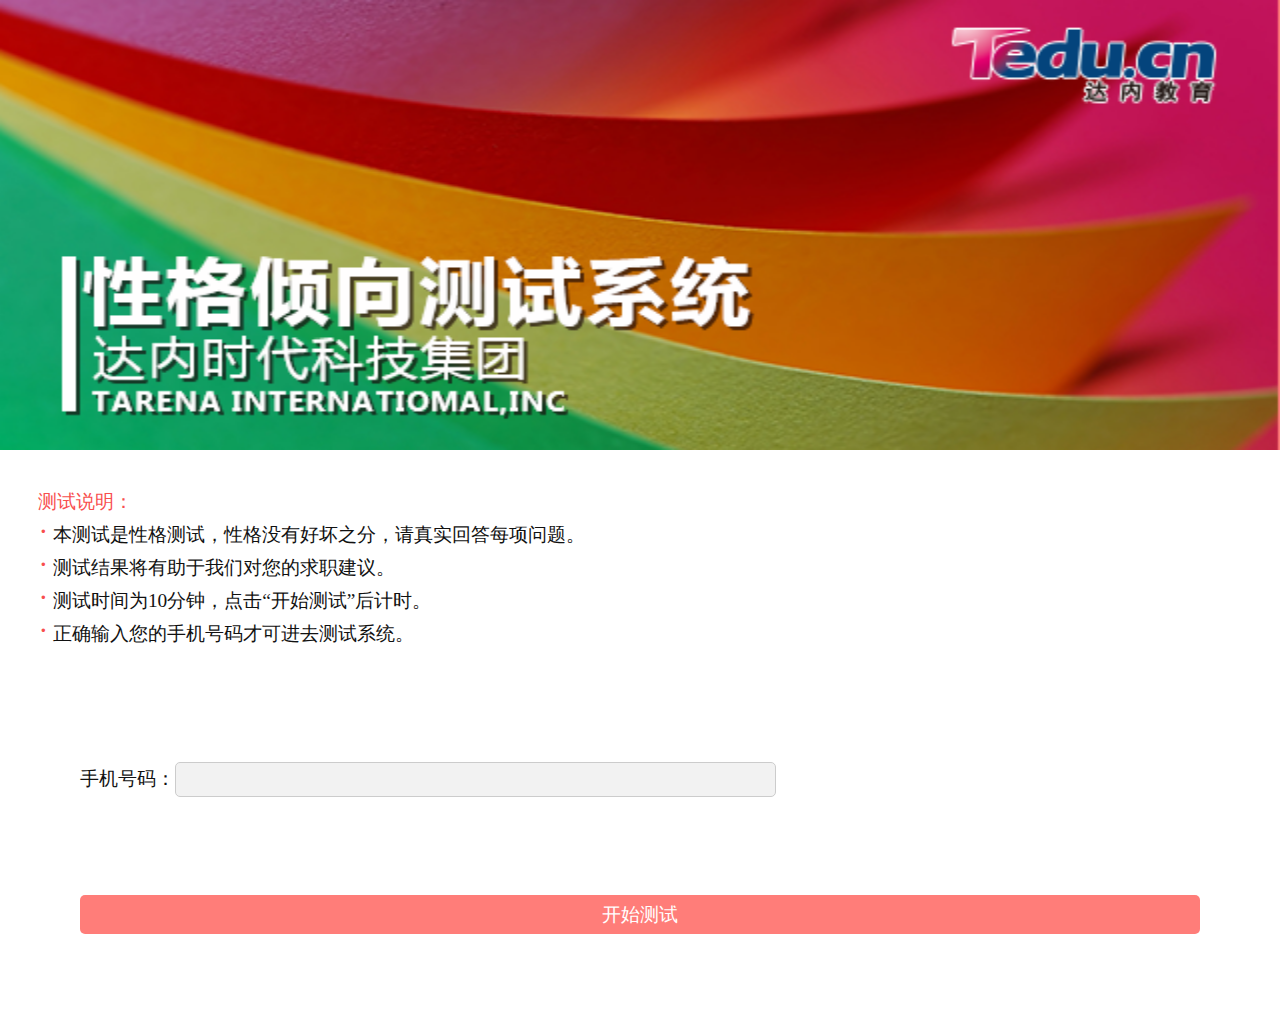
<file: src/main/webapp/test/index.html>
﻿<!DOCTYPE html>
<html>
<head>
    <meta http-equiv="Content-Type" content="text/html; charset=utf-8" />
    <meta name="apple-mobile-web-app-capable" content="yes">
    <meta name="viewport" content="width=device-width, minimum-scale=1.0, maximum-scale=1.0,user-scalable=no">
    <meta name="format-detection" content="telephone=no" />
    <meta http-equiv="Cache-Control" content="no-cache">
    <title>性格色彩测试系统</title>
    <link rel="stylesheet" href="css/style.css" type="text/css"/>
    <link rel="stylesheet" href="css/css.css" type="text/css"/>
    <script src="js/jquery.js"></script>
</head>
<body>
<div class="start">
    <div class="banner">
        &nbsp;
    </div>
    <dl>
        <dt>测试说明：</dt>
        <dd><span>·</span> 本测试是性格测试，性格没有好坏之分，请真实回答每项问题。</dd>
        <dd><span>·</span> 测试结果将有助于我们对您的求职建议。</dd>
        <dd><span>·</span> 测试时间为10分钟，点击“开始测试”后计时。</dd>
        <dd><span>·</span> 正确输入您的手机号码才可进去测试系统。</dd>
    </dl>
    <div class="tel">
        <p><label>手机号码：</label><input type="text" value="" class="text-tel" id="text_tel" pattern="^1[3-9]\d{9}$" required /></p>
        <p><input type="submit" value="开始测试" class="btn-start" onclick="checkMobile(text_tel.value);" /></p>
    </div>
</div>
<script>
    function checkMobile(str) {
        if(str==""){
            alert("手机号不能为空！");
        }
        else{
            var re = /^1\d{10}$/
            if (re.test(str)) {
                window.close(true);
		window.open('process.html')
            } else {
                alert("手机号格式错误！");
            }
        }
    }
</script>
</body>
</html>
</file>
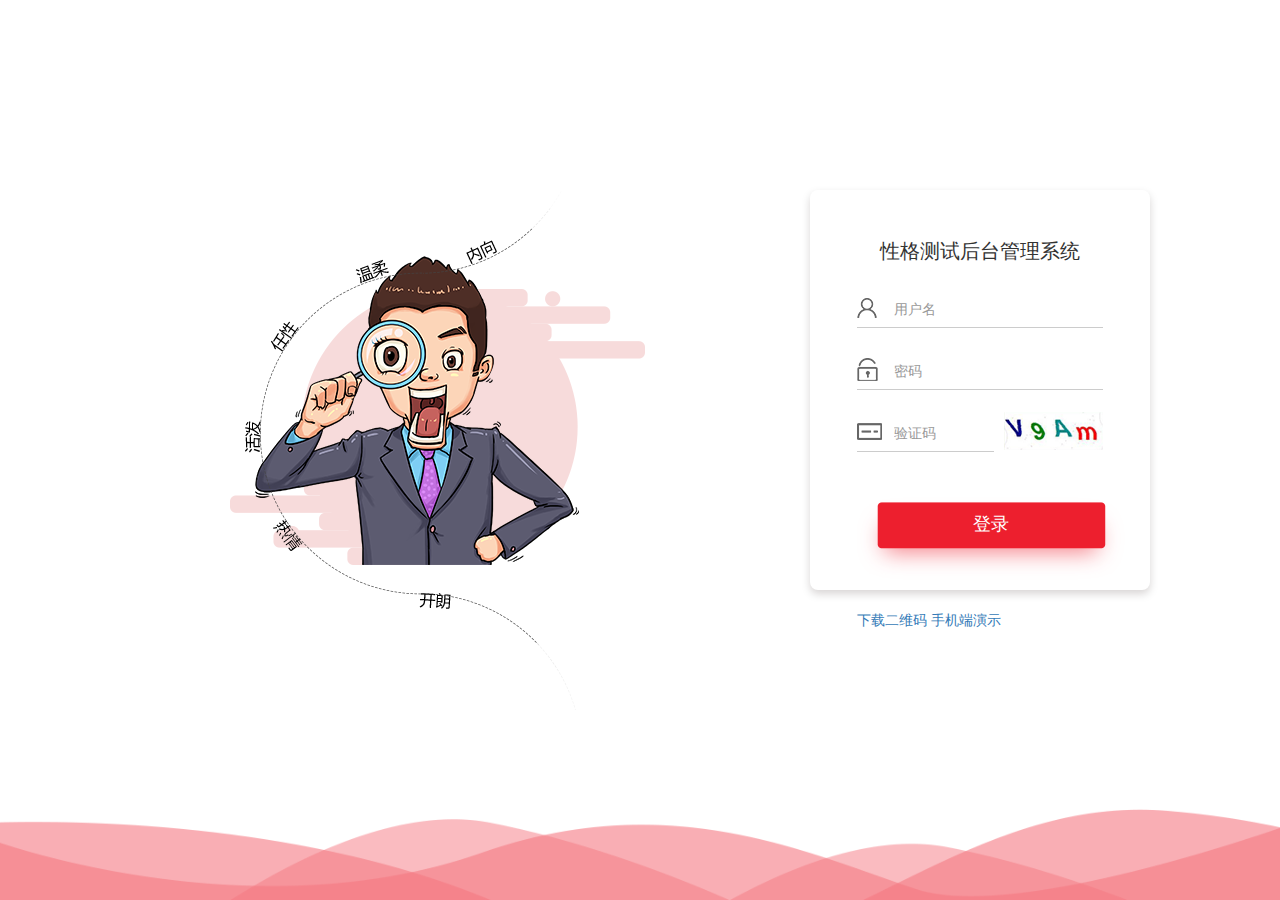
<file: src/main/webapp/login.html>
<!DOCTYPE html>
<html>
<head>
    <meta charset="UTF-8">
    <meta name="viewport" content="width=device-width, initial-scale=1.0">
    <title>达内性格测试后台管理系统-登录页</title>
    <link rel="stylesheet" href="css/bootstrap.css" type="text/css"/>
    <link rel="stylesheet" href="css/login.css" type="text/css"/>
    <script type="text/javascript" src="js/jquery.js"></script>
    <script type="text/javascript" src="js/bootstrap.js"></script>
    <script type="text/javascript" src="js/login.js">></script>
</head>
<body>
<div class="login_body">
    <div class="login">

        <div class="content clearfix">
            <ul class="bg-list pull-left">
                <li class="bg1" style="display: block;">&nbsp;</li>
                <li class="bg2">&nbsp;</li>
            </ul>
            <div class="cont pull-right">
                <div class="title">性格测试后台管理系统</div>
                <div class="form-group has-feedback">
                    <input class="form-control" maxlength="16" type="text" name="f_UserName" id="f_UserName" tabindex="1" placeholder="用户名">
                    <span class="icon_user"></span>
                </div>
                <div class="form-group has-feedback">
                    <input class="form-control" maxlength="16" type="password" name="f_UserPassword" id="f_UserPassword" tabindex="2" placeholder="密码">
                    <span class="icon_pass"></span>
                </div>
                <div class="form-group has-feedback">
                    <input class="form-control text_w1" name="f_VerifyCode" id="f_VerifyCode" type="text"  maxlength="4" tabindex="3" placeholder="验证码">
                    <span class="icon_code"></span>
                    <i class="code"><img src="images/login_code.gif" alt="" /></i>
                </div>
                <div class="text-center">
                    <p class="tips_text"></p>
                    <div class="login_btn_bg"><input type="button" id="login_btn" class="login_btn" value="登录"></div>
                </div>
                <p class="down_link"><a href="###">下载二维码</a> <a href="test/index.html" target="_blank">手机端演示</a></p>
            </div>
        </div>

        <!--<div class="foot">
            Copyright © 2015 All Rights Reserved
            <a href="" target="_blank">达内性格测试-后台管理系统</a>
            管理员信箱：hzhanxiao@tarena.com.cn<br>
            后台管理页面需要屏幕分辨率为 <strong>1280*768</strong> 或以上才能达到最佳浏览效果！<br>
            需要浏览器为 <strong>IE5.5</strong> 或以上版本才能正常运行！！！
        </div>-->
    </div>
</div>
<script>
    //获取窗口大小
    var w_height = $(window).height();
    $(".login_body").height(w_height);
    //背景图片
    var i = 0, //计数器
    len = $(".bg-list li").length-1;//imgArray数组长度
    setInterval(function(){
        i++;
        if(i>len){
            i=0;
            change(i)
        }
        change(i)
    },5000)
    function change(i){
        $(".bg-list li").eq(i).fadeIn(300).siblings().fadeOut(300);
    }

    focus
    $("input.form-control").focus(function () {
      $(this).parent().addClass("cur");
    }).blur(function () {
        $(this).parent().removeClass("cur");
    });
</script>
</body>
</html>
</file>
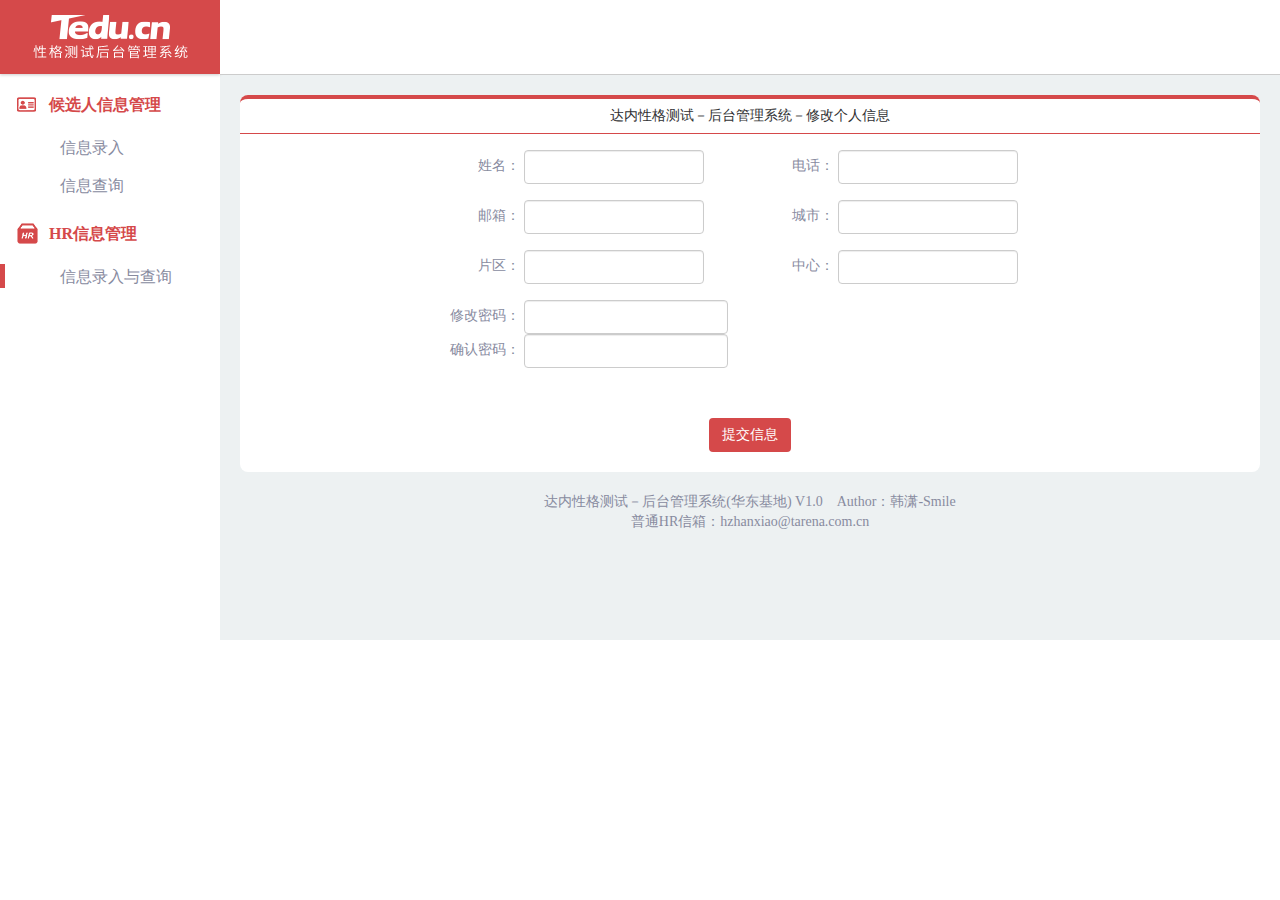
<file: src/main/webapp/admin/grzx.html>
<!DOCTYPE html>
<head>
    <meta charset="UTF-8">
    <meta name="viewport" partent="width=device-width, initial-scale=1.0">
    <meta http-equiv="partent-type" partent="text/html; charset=UTF-8"/>
    <title>达内性格测试后台管理系统-全部候选人信息查询</title>
    <link rel="stylesheet" href="../css/bootstrap.css" type="text/css"/>
    <link rel="stylesheet" href="../css/css.css" type="text/css"/>
    <script type="text/javascript" src="../js/jquery.js"></script>
    <script type="text/javascript" src="../js/cookie_util.js"></script>
    <script type="text/javascript" src="../js/bootstrap.js"></script>
    <!-- 自定义开始 -->
    <script type="text/javascript" src="../js/update_user.js"></script>
</head>
<div class="page-left pull-left">
    <div class="logo"><img src="../images/logo_1.png" alt=""/></div>

    <dl class="menu">
        <dt class="title-1"><i>&nbsp;</i>候选人信息管理</dt>
        <dd><a href="xxlr.html"><span>&nbsp;</span>信息录入</a></dd>
        <dd><a href="menu.html"><span>&nbsp;</span>信息查询</a></dd>

        <dt class="title-2"><i>&nbsp;</i>HR信息管理</dt>
        <dd class="cur"><a href="tjhr.html"><span>&nbsp;</span>信息录入与查询</a></dd>
    </dl>
</div>

<div class="page-right">
    <div class="page-top">
    </div>

    <div class="page-cont page-cont2">
        <div class="list-cont change-info">
            <div class="list-title">达内性格测试－后台管理系统－修改个人信息</div>
            <div class="form-inline">
                <div class="form-group">
                    <label>姓名：</label>
                    <input class="form-control" maxlength="8" type="text" name="f_Customer_Name" id="f_Customer_Name">
                </div>
                <div class="form-group">
                    <label>电话：</label>
                    <input class="form-control" type="text" name="f_Customer_Tel1" id="f_Customer_Tel1" onkeyup="if(isNaN(value))execCommand('undo')" maxlength="11">
                </div>
            </div>
            <div class="form-inline">
                <div class="form-group">
                    <label>邮箱：</label>
                    <input class="form-control" type="text" name="f_Customer_Email" id="f_Customer_Email" value="">
                </div>
                <div class="form-group">
                    <label>城市：</label>
                    <input class="form-control" type="text" value="">
                </div>
            </div>
            <div class="form-inline">
                <div class="form-group">
                    <label>片区：</label>
                    <input type="text" value="" class="form-control">
                </div>
                <div class="form-group">
                    <label>中心：</label>
                    <input type="text" value="" class="form-control">
                </div>
            </div>
            <div class="form-inline">
                <div class="form-group">
                    <label>修改密码：</label>
                    <input type="password" value="" class="form-control" id="f_Customer_pass1">
                </div>
                <div class="form-group">
                    <label>确认密码：</label>
                    <input type="password" value="" class="form-control" id="f_Customer_pass2">
                </div>
            </div>
            <div class="text-center">
                <p class="tips-text"></p>
                <input name="CustomerInfoAdd" id="CustomerInfoAdd" type="submit" value="提交信息 " class="btn">
            </div>
        </div>

        <div class="text-center">
            <p><br>达内性格测试－后台管理系统(华东基地) V1.0　Author：<a href="http://weibo.com/811016999" target="_blank">韩潇-Smile</a>
                <br>普通HR信箱：hzhanxiao@tarena.com.cn</p>
        </div>
    </div>
</div>
 <script type="text/javascript">
    $(".page-top").append(
			'<span id="userName" class="name pull-rigth" data-toggle="dropdown" aria-haspopup="true" aria-expanded="false">'+JSON.parse(getCookie('user')).userSureName+'&nbsp;<i class="caret"></i></span>'
		+'<div class="down-cont">'
		+'<p>登录时间：'+getCookie('loginDate')+'</p>'
		+'<p>登录IP：'+getCookie('ip')+'</p>'
		+'<div class="foot">'
		 +   '<a href="../login.html" class="out pull-rigth" ><i>&nbsp;</i>退出</a>'
		 +   '<a href="grzx.html" class="center" ><i>&nbsp;</i>个人中心</a>'
		+'</div>'
		+'</div>');
    </script>
</body>
</html>
</file>
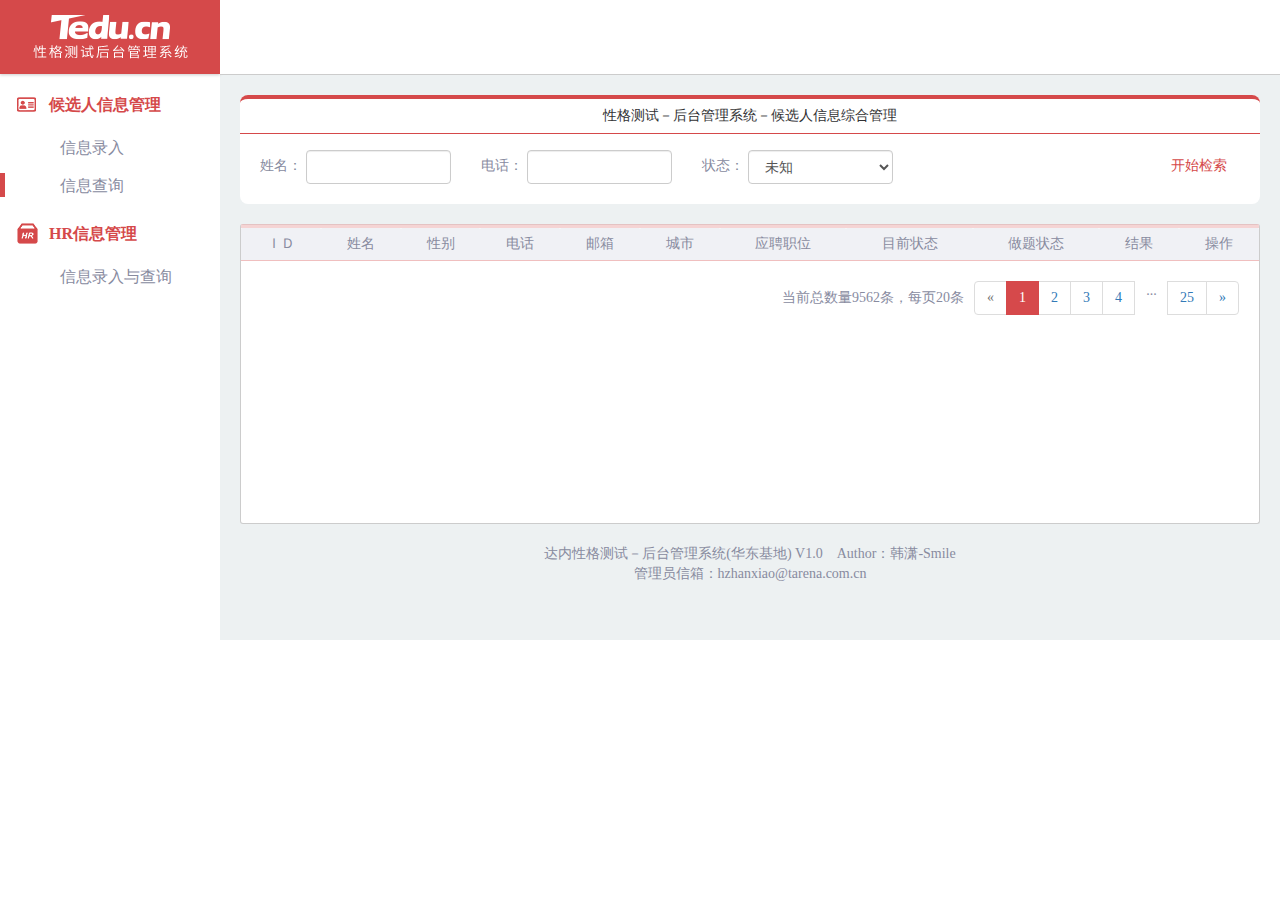
<file: src/main/webapp/admin/menu.html>
<!DOCTYPE html>
<html>
<head>
    <meta charset="UTF-8">
    <meta name="viewport" partent="width=device-width, initial-scale=1.0">
    <meta http-equiv="partent-type" partent="text/html; charset=UTF-8"/>
    <title>性格测试后台管理系统-应试者信息查询</title>
    <link rel="stylesheet" href="../css/bootstrap.css" type="text/css"/>
    <link rel="stylesheet" href="../css/css.css" type="text/css"/>
    <script type="text/javascript" src="../js/jquery.js"></script>
    <script type="text/javascript" src="../js/cookie_util.js"></script>
    <script type="text/javascript" src="../js/bootstrap.js"></script>
    <!-- 自定义Js -->
    <script type="text/javascript" src="../js/candidate.js"></script>
</head>
<body>
<div class="page-left pull-left">
    <div class="logo"><img src="../images/logo_1.png" alt=""/></div>

    <dl class="menu">
        <dt class="title-1"><i>&nbsp;</i>候选人信息管理</dt>
        <dd><a href="xxlr.html"><span>&nbsp;</span>信息录入</a></dd>
        <dd class="cur"><a href="#"><span>&nbsp;</span>信息查询</a></dd>

        <dt class="title-2"><i>&nbsp;</i>HR信息管理</dt>
        <dd><a href="tjhr.html"><span>&nbsp;</span>信息录入与查询</a></dd>
    </dl>
</div>

<div class="page-right">
    <div class="page-top">
    </div>

    <div class="page-cont page-cont2">
        <div class="list-cont">
            <div class="list-title">性格测试－后台管理系统－候选人信息综合管理</div>
            <div class="pull-right">
                <button type="button" class="btn btn-small bgno" id="search_btn">开始检索</button>
            </div>
            <div class="form-inline">
                <div class="form-group">
                    <label>姓名：</label>
                    <input type="text" id="name" class="form-control" placeholder="" name="f_Customer_Name" maxlength="8"/>
                </div>
                <div class="form-group">
                    <label>电话：</label>
                    <input type="text" id="mobile" class="form-control" placeholder="" name="f_Customer_Tel1"
                           onkeyup="if(isNaN(value))execCommand('undo')" maxlength="16"/>
                </div>
                <div class="form-group">
                    <label>状态：</label>
                    <select id="stateId" class="form-control" name="f_Customer_State1">
                        <option value="0">未知</option>
                        <option value="1">在职</option>
                        <option value="2">离职</option>
                        <option value="3">应届</option>
                        <option value="4">找寻更多机会</option>
                    </select>
                </div>
            </div>
        </div>

        <div class="table-cont">
            <table cellpadding="2" cellspacing="1" border="0" width="100%">
                <thead>
                  <tr align="center">
                      <th>ＩＤ</th>
                      <th>姓名</th>
                      <th>性别</th>
                      <th>电话</th>
                      <th>邮箱</th>
                      <th>城市</th>
                      <th>应聘职位</th>
                      <th>目前状态</th>
                      <th>做题状态</th>
                      <th>结果</th>
                      <th>操作</th>
                  </tr>
                </thead>
                <tbody id='message'>
                </tbody>
            </table>

            <div class="foot">
                <ul class="pagination">
                    <li class="disabled"><a href="#">«</a></li>
                    <li class="active"><a href="#">1 <span class="sr-only">(current)</span></a></li>
                    <li><a href="#">2</a></li>
                    <li><a href="#">3</a></li>
                    <li><a href="#">4</a></li>
                    <li class="ellipsis">...</li>
                    <li><a href="#">25</a></li>
                    <li><a href="#">»</a></li>
                </ul>
                <p>当前总数量<span>9562</span>条，每页<span>20</span>条</p>
            </div>
        </div>
        <div class="text-center">
            <p><br>达内性格测试－后台管理系统(华东基地) V1.0　Author：<a href="http://weibo.com/811016999" target="_blank">韩潇-Smile</a>
                <br>管理员信箱：hzhanxiao@tarena.com.cn</p>
        </div>
    </div>
</div>
 <script type="text/javascript">
    $(".page-top").append(
			'<span id="userName" class="name pull-rigth" data-toggle="dropdown" aria-haspopup="true" aria-expanded="false">'+JSON.parse(getCookie('user')).userSureName+'&nbsp;<i class="caret"></i></span>'
		+'<div class="down-cont">'
		+'<p>登录时间：'+getCookie('loginDate')+'</p>'
		+'<p>登录IP：'+getCookie('ip')+'</p>'
		+'<div class="foot">'
		 +   '<a href="../login.html" class="out pull-rigth" ><i>&nbsp;</i>退出</a>'
		 +   '<a href="grzx.html" class="center" ><i>&nbsp;</i>个人中心</a>'
		+'</div>'
		+'</div>');
    </script>
</body>
</html>
</file>
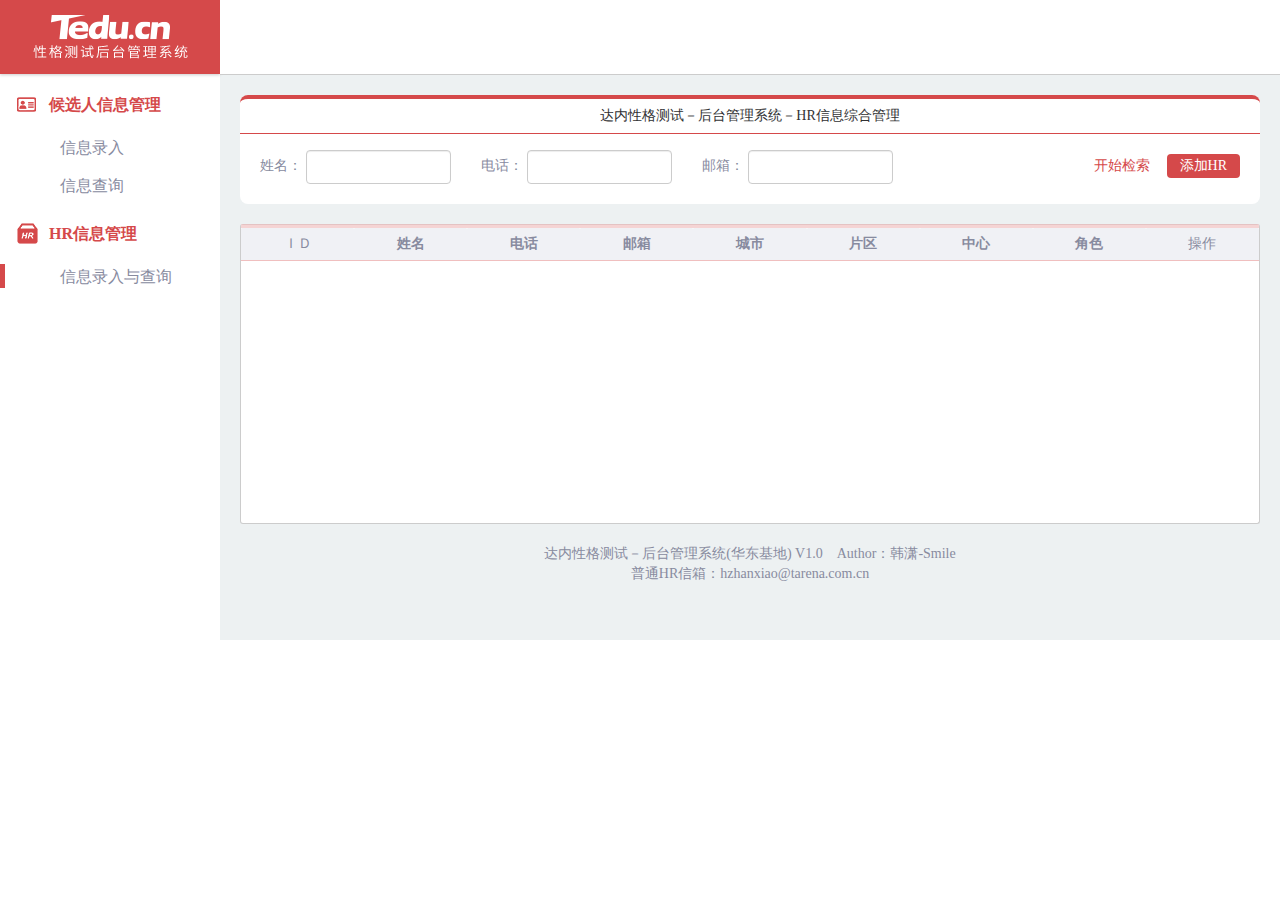
<file: src/main/webapp/admin/tjhr.html>
<!DOCTYPE html>
<head>
    <meta charset="UTF-8">
    <meta name="viewport" partent="width=device-width, initial-scale=1.0">
    <meta http-equiv="partent-type" partent="text/html; charset=UTF-8"/>
    <title>达内性格测试后台管理系统-全部HR信息</title>
    <link rel="stylesheet" href="../css/bootstrap.css" type="text/css"/>
    <link rel="stylesheet" href="../css/css.css" type="text/css"/>
    <script type="text/javascript" src="../js/jquery.js"></script>
    <script type="text/javascript" src="../js/cookie_util.js"></script>
    <script type="text/javascript" src="../js/bootstrap.js"></script>
    <!-- 自定义开始 -->
    <script type="text/javascript" src="../js/insert_user.js"></script>
</head>

<div class="page-left pull-left">
    <div class="logo"><img src="../images/logo_1.png" alt=""/></div>

    <dl class="menu">
        <dt class="title-1"><i>&nbsp;</i>候选人信息管理</dt>
        <dd><a href="xxlr.html"><span>&nbsp;</span>信息录入</a></dd>
        <dd><a href="menu.html"><span>&nbsp;</span>信息查询</a></dd>

        <dt class="title-2"><i>&nbsp;</i>HR信息管理</dt>
        <dd class="cur"><a href="#"><span>&nbsp;</span>信息录入与查询</a></dd>
    </dl>
</div>

<div class="page-right">
    <div class="page-top">
    </div>

    <div class="page-cont page-cont2">
        <div class="list-cont">
            <div class="list-title">达内性格测试－后台管理系统－HR信息综合管理</div>
            <div class="pull-right">
                <button type="button" class="btn btn-small bgno" id="search_btn">开始检索</button>
                <button type="button" class="btn btn-small add-hr">添加HR</button>
                <!-- data-toggle="modal" data-target="#open_tjhr" -->
            </div>
            <div class="form-inline">
                <div class="form-group">
                    <label>姓名：</label>
                    <input type="text" class="form-control" placeholder="" name="f_Customer_Name" maxlength="8" id="name"/>
                </div>
                <div class="form-group">
                    <label>电话：</label>
                    <input type="text" class="form-control" placeholder="" name="f_Customer_Tel1" maxlength="16" id="mobile"/>
                </div>
                <div class="form-group">
                    <label>邮箱：</label>
                    <input type="text" class="form-control" name="f_Customer_Email" placeholder="" maxlength="38" id="email"/>
                </div>
            </div>
        </div>

        <div class="table-cont">
            <table cellpadding="2" cellspacing="1" border="0" width="100%">
                <thead>
                    <tr>
                        <th>ＩＤ</th>
                        <th><strong>姓名</strong></th>
                        <th><strong>电话</strong></th>
                        <th><strong>邮箱</strong></th>
                        <th><strong>城市</strong></th>
                        <th><strong>片区</strong></th>
                        <th><strong>中心</strong></th>
                        <th><strong>角色</strong></th>
                        <th>操作</th>
                    </tr>
                </thead>
                <tbody id="hr_user">
                <tr style="display:none;" id="not">
                   <td colspan="9">
                        <div class="empty">
                            <img src="../images/empty_1.png" alt=""/>
                        </div>
                    </td>
                </tr>
                </tbody>
            </table>

            <div class="foot">
            </div>
        </div>
        <div class="text-center">
            <p><br>达内性格测试－后台管理系统(华东基地) V1.0　Author：<a href="http://weibo.com/811016999" target="_blank">韩潇-Smile</a>
                <br>普通HR信箱：hzhanxiao@tarena.com.cn</p>
        </div>
    </div>
</div>
<!--删除提示-->
<div class="modal fade bs-example-modal-sm open_tips" id="open_tips">
    <div class="modal-dialog modal-sm">
        <div class="modal-content">
            <div class="modal-header">
                <h4 class="modal-title">删除信息</h4>
            </div>
            <div class="modal-body">
                <p>确定删除此条信息？</p>
            </div>
            <div class="modal-footer">
                <button type="button" class="btn">确定</button>
                <button type="button" class="btn" data-dismiss="modal">取消</button>
            </div>
        </div>
    </div>
</div>
<!--添加HR-->
<div class="modal fade open_tjhr" id="open_tjhr">
    <div class="modal-dialog">
        <div class="modal-content">
            <div class="modal-header">
                <h4 class="modal-title"></h4>
            </div>
            <div class="modal-body">
                <div class="list-cont">
                    <div class="form-inline">
                        <div class="form-group">
                            <label>姓名：</label>
                            <input class="form-control" maxlength="8" type="text" name="f_Customer_Name" id="f_Customer_Name">
                        </div>
                        <div class="form-group">
                            <label>电话：</label>
                            <input class="form-control" type="text" name="f_Customer_Tel1" id="f_Customer_Tel1" onkeyup="if(isNaN(value))execCommand('undo')" maxlength="11">
                        </div>
                    </div>
                    <div class="form-inline">
                        <div class="form-group">
                            <label>邮箱：</label>
                            <input class="form-control" type="text" name="f_Customer_Email" id="f_Customer_Email" value="">
                        </div>
                        <div class="form-group">
                            <label>角色：</label>
                            <select class="form-control" id="roleId">
                                <option value="1">超级管理员</option>
                                <option value="2">高级管理员</option>
                                <option value="3">管理员</option>
                            </select>
                        </div>
                    </div>
                    <div class="form-inline">
                        <div class="form-group">
                            <label>城市：</label>
                            <input class="form-control" type="text" value="">
                        </div>
                        <div class="form-group">
                            <label>片区：</label>
                            <input type="text" value="" class="form-control">
                        </div>
                    </div>
                    <div class="form-inline">
                        <div class="form-group">
                            <label>中心：</label>
                            <input type="text" value="" class="form-control">
                        </div>
                    </div>
                </div>
            </div>
            <div class="modal-footer">
                <span class="tips-text"></span>
                <button type="button" class="btn" id="btn_sure_add">确定</button>
                <button type="button" class="btn" data-dismiss="modal">取消</button>
            </div>
        </div><!-- /.modal-content -->
    </div><!-- /.modal-dialog -->
</div><!-- /.modal -->
<script type="text/javascript">
    $(".page-top").append(
			'<span id="userName" class="name pull-rigth" data-toggle="dropdown" aria-haspopup="true" aria-expanded="false">'+JSON.parse(getCookie('user')).userSureName+'&nbsp;<i class="caret"></i></span>'
		+'<div class="down-cont">'
		+'<p>登录时间：'+getCookie('loginDate')+'</p>'
		+'<p>登录IP：'+getCookie('ip')+'</p>'
		+'<div class="foot">'
		 +   '<a href="../login.html" class="out pull-rigth" ><i>&nbsp;</i>退出</a>'
		 +   '<a href="grzx.html" class="center" ><i>&nbsp;</i>个人中心</a>'
		+'</div>'
		+'</div>');
</script>
</body>
</html>
</file>
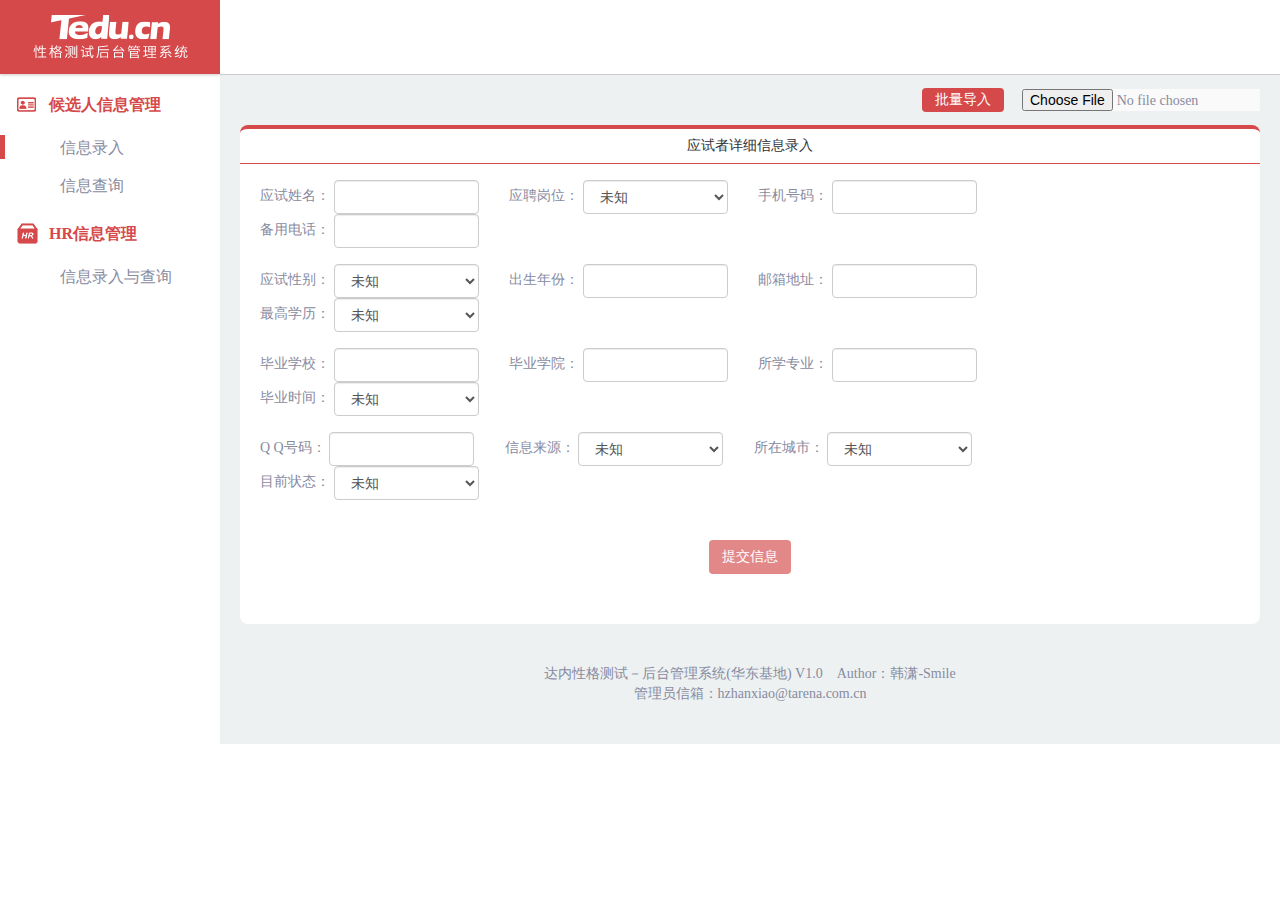
<file: src/main/webapp/admin/xxlr.html>
<!DOCTYPE html>
<html>
<head>
    <meta charset="UTF-8">
    <meta name="viewport" partent="width=device-width, initial-scale=1.0">
    <meta http-equiv="partent-type" partent="text/html; charset=UTF-8"/>
    <title>性格测试后台管理系统-候选人信息录入</title>
    <link rel="stylesheet" href="../css/bootstrap.css" type="text/css"/>
    <link rel="stylesheet" href="../css/css.css" type="text/css"/>
    <script type="text/javascript" src="../js/jquery.js"></script>
    <script type="text/javascript" src="../js/bootstrap.js"></script>
    <!--日历-->
    <link rel="stylesheet" href="../js/date/skin/jedate.css" type="text/css"/>
    <script type="text/javascript" src="../js/cookie_util.js"></script>
    <!-- 自定义Js -->
    <script type="text/javascript" src="../js/insertcandidate.js"></script>
</head>
<body>
<div class="page-left pull-left">
    <div class="logo"><img src="../images/logo_1.png" alt="" /></div>

    <dl class="menu">
        <dt class="title-1"><i>&nbsp;</i>候选人信息管理</dt>
        <dd class="cur"><a href="#"><span>&nbsp;</span>信息录入</a></dd>
        <dd><a href="menu.html"><span>&nbsp;</span>信息查询</a></dd>

        <dt class="title-2"><i>&nbsp;</i>HR信息管理</dt>
        <dd><a href="tjhr.html"><span>&nbsp;</span>信息录入与查询</a></dd>
    </dl>
</div>

<div class="page-right">
    <div class="page-top">
    </div>

    <div class="page-cont page-cont1">
        <div class="operete clearfix"><div class="form-inline pull-rigth">
            <div class="form-group"><input type="button" value="批量导入" class="btn btn-small" onclick="javascrtpt:window.location.href=''"></div>
            <div class="form-group"><input type="file" id="exampleInputFile"></div>
        </div></div>

        <div class="list-cont">
            <div class="list-title">应试者详细信息录入</div>
            <div class="form-inline">
                <div class="form-group">
                    <label>应试姓名：</label>
                    <input type="text" class="form-control" placeholder="" name="f_Customer_Name" id="f_Customer_Name" maxlength="8" />
                </div>
                <div class="form-group">
                    <label>应聘岗位：</label>
                    <select class="form-control" name="f_Customer_Position" id="f_Customer_Position">
                        <option value="0">未知</option>
                        <option value="1">S类咨询顾问</option>
                        <option value="2">Z类咨询顾问</option>
                        <option value="3">高级咨询顾问</option>
                        <option value="4">资深咨询顾问</option>
                        <option value="5">咨询主管</option>
                        <option value="6">咨询经理</option>
                        <option value="7">宣讲专员</option>
                        <option value="8">咨询助理</option>
                        <option value="9">网络咨询</option>
                        <option value="10">电话销售</option>
                        <option value="11">竞价专员</option>
                        <option value="12">市场经理</option>
                        <option value="13">人才顾问</option>
                        <option value="14">职业发展顾问</option>
                        <option value="15">信审专员</option>
                        <option value="16">会计</option>
                        <option value="17">出纳</option>
                        <option value="18">审计专员</option>
                        <option value="19">薪酬绩效专员</option>
                        <option value="20">招聘专员</option>
                        <option value="21">招聘主管</option>
                        <option value="22">MIS专员</option>
                        <option value="23">实训讲师</option>
                        <option value="24">渠道咨询</option>
                        <option value="25">渠道经理</option>
                        <option value="26">渠道总监</option>
                        <option value="27">副中心主任</option>
                        <option value="28">中心主任</option>
                        <option value="29">大区副总经理</option>
                        <option value="30">大区总经理</option>
                    </select>
                </div>
                <div class="form-group">
                    <label>手机号码：</label>
                    <input type="text" class="form-control" placeholder="" name="f_Customer_Tel1" id="f_Customer_Tel1" onkeyup="if(isNaN(value))execCommand('undo')" maxlength="11" />
                </div>
                <div class="form-group">
                    <label>备用电话：</label>
                    <input type="text" class="form-control" placeholder="" name="f_Customer_Tel2" id="f_Customer_Tel2" maxlength="16" />
                </div>
            </div>
            <div class="form-inline">
                <div class="form-group">
                    <label>应试性别：</label>
                    <select class="form-control" name="f_Customer_Gender" id="gender">
                        <option value="0">未知</option>
                        <option value="1">男性</option>
                        <option value="2">女性</option>
                    </select>
                </div>
                <div class="form-group">
                    <label>出生年份：</label>
                    <input type="text" class="form-control" placeholder="" name="f_Customer_Age" id="indate" />
                </div>
                <div class="form-group">
                    <label>邮箱地址：</label>
                    <input type="text" class="form-control" name="f_Customer_Email" placeholder="" maxlength="38" id="email"/>
                </div>
                <div class="form-group">
                    <label>最高学历：</label>
                    <select class="form-control" name="f_Customer_Education" id="education">
                        <option value="0">未知</option>
                        <option value="1">初中</option>
                        <option value="2">高中</option>
                        <option value="3">专科</option>
                        <option value="4">本科</option>
                        <option value="5">硕士</option>
                        <option value="6">博士</option>
                    </select>
                </div>
            </div>
            <div class="form-inline">
                <div class="form-group">
                    <label>毕业学校：</label>
                    <input type="text" class="form-control" placeholder="" name="f_Customer_School" id="f_Customer_School" maxlength="20" />
                </div>
                <div class="form-group">
                    <label>毕业学院：</label>
                    <input type="text" class="form-control" placeholder="" name="f_Customer_College" id="f_Customer_College" maxlength="20" />
                </div>
                <div class="form-group">
                    <label>所学专业：</label>
                    <input type="text" class="form-control" placeholder="" name="f_Customer_Professional" id="f_Customer_Professional" maxlength="20" />
                </div>
                <div class="form-group">
                    <label>毕业时间：</label>
                    <select class="form-control" name="f_Customer_Grade" id="grade">
                        <option value="0">未知</option>
                        <option value="2018">2018年</option>
                        <option value="2017">2017年</option>
                        <option value="2016">2016年</option>
                        <option value="2015">2015年</option>
                        <option value="2014">2014年</option>
                        <option value="2013">2013年</option>
                        <option value="2012">2012年</option>
                        <option value="2011">2011年</option>
                        <option value="2010">2010年</option>
                        <option value="2009">2009年</option>
                        <option value="2008">2008年</option>
                        <option value="2007">2007年</option>
                        <option value="2006">2006年</option>
                        <option value="2005">2005年</option>
                        <option value="2004">2004年</option>
                        <option value="2003">2003年</option>
                        <option value="2002">2002年</option>
                        <option value="2001">2001年</option>
                        <option value="2000">2000年</option>
                        <option value="1999">1999年</option>
                        <option value="1998">1998年</option>
                        <option value="1997">1997年</option>
                        <option value="1996">1996年</option>
                        <option value="1995">1995年</option>
                        <option value="1994">1994年</option>
                        <option value="1993">1993年</option>
                        <option value="1992">1992年</option>
                        <option value="1991">1991年</option>
                        <option value="1990">1990年</option>
                        <option value="1989">1989年</option>
                        <option value="1988">1988年</option>
                        <option value="1987">1987年</option>
                        <option value="1986">1986年</option>
                        <option value="1985">1985年</option>
                        <option value="1984">1984年</option>
                        <option value="1983">1983年</option>
                        <option value="1982">1982年</option>
                        <option value="1981">1981年</option>
                        <option value="1980">1980年</option>
                    </select>
                </div>
            </div>
            <div class="form-inline">
                <div class="form-group">
                    <label>Q Q号码：</label>
                    <input type="text" id="qq" class="form-control" name="f_Customer_QQ" placeholder="" maxlength="16" />
                </div>
                <div class="form-group">
                    <label>信息来源：</label>
                    <select class="form-control" name="f_Customer_Source" id="source">
                        <option value="0">未知</option>
                        <option value="1">智联招聘</option>
                        <option value="2">前程无忧</option>
                        <option value="3">58同城</option>
                        <option value="4">赶集网</option>
                        <option value="5">中华英才网</option>
                        <option value="6">社交平台</option>
                        <option value="7">员工推荐</option>
                        <option value="8">自主上门</option>
                        <option value="9">其它</option>
                    </select>
                </div>
                <div class="form-group">
                    <label>所在城市：</label>
                    <select class="form-control" name="f_Customer_City" id="city">
                        <option value="0">未知</option>
                        <option value="1">浙江杭州</option>
                        <option value="2">浙江湖州</option>
                        <option value="3">浙江嘉兴</option>
                        <option value="4">浙江金华</option>
                        <option value="5">浙江丽水</option>
                        <option value="6">浙江宁波</option>
                        <option value="7">浙江衢州</option>
                        <option value="8">浙江绍兴</option>
                        <option value="9">浙江台州</option>
                        <option value="10">浙江温州</option>
                        <option value="11">浙江舟山</option>
                        <option value="12">福建福州</option>
                        <option value="13">福建龙岩</option>
                        <option value="14">福建南平</option>
                        <option value="15">福建宁德</option>
                        <option value="16">福建莆田</option>
                        <option value="17">福建泉州</option>
                        <option value="18">福建三明</option>
                        <option value="19">福建厦门</option>
                        <option value="20">福建漳州</option>
                        <option value="21">安徽安庆</option>
                        <option value="22">安徽蚌埠</option>
                        <option value="23">安徽亳州</option>
                        <option value="24">安徽巢湖</option>
                        <option value="25">安徽池州</option>
                        <option value="26">安徽滁州</option>
                        <option value="27">安徽阜阳</option>
                        <option value="28">安徽合肥</option>
                        <option value="29">安徽淮北</option>
                        <option value="30">安徽淮南</option>
                        <option value="31">安徽黄山</option>
                        <option value="32">安徽六安</option>
                        <option value="33">安徽马鞍山</option>
                        <option value="34">安徽铜陵</option>
                        <option value="35">安徽芜湖</option>
                        <option value="36">安徽宿州</option>
                        <option value="37">安徽宣城</option>
                        <option value="38">北京昌平区</option>
                        <option value="39">北京朝阳区</option>
                        <option value="40">北京崇文区</option>
                        <option value="41">北京大兴区</option>
                        <option value="42">北京东城区</option>
                        <option value="43">北京房山区</option>
                        <option value="44">北京丰台区</option>
                        <option value="45">北京海淀区</option>
                        <option value="46">北京怀柔区</option>
                        <option value="47">北京门头沟区</option>
                        <option value="48">北京密云县</option>
                        <option value="49">北京平谷区</option>
                        <option value="50">北京石景山区</option>
                        <option value="51">北京顺义区</option>
                        <option value="52">北京通州区</option>
                        <option value="53">北京西城区</option>
                        <option value="54">北京宣武区</option>
                        <option value="55">北京延庆县</option>
                        <option value="56">甘肃白银</option>
                        <option value="57">甘肃定西</option>
                        <option value="58">甘肃甘南</option>
                        <option value="59">甘肃嘉峪关</option>
                        <option value="60">甘肃金昌</option>
                        <option value="61">甘肃酒泉</option>
                        <option value="62">甘肃兰州</option>
                        <option value="63">甘肃临夏</option>
                        <option value="64">甘肃陇南</option>
                        <option value="65">甘肃平凉</option>
                        <option value="66">甘肃庆阳</option>
                        <option value="67">甘肃天水</option>
                        <option value="68">甘肃武威</option>
                        <option value="69">甘肃张掖</option>
                        <option value=" 70">广东潮州</option>
                        <option value="71">广东东莞</option>
                        <option value="72">广东佛山</option>
                        <option value="73">广东广州</option>
                        <option value="74">广东河源</option>
                        <option value="75">广东惠州</option>
                        <option value="76">广东江门</option>
                        <option value="77">广东揭阳</option>
                        <option value="78">广东茂名</option>
                        <option value="79">广东梅州</option>
                        <option value="80">广东清远</option>
                        <option value="81">广东汕头</option>
                        <option value="82">广东汕尾</option>
                        <option value="83">广东韶关</option>
                        <option value="84">广东深圳</option>
                        <option value="85">广东阳江</option>
                        <option value="86">广东云浮</option>
                        <option value="87">广东湛江</option>
                        <option value="88">广东肇庆</option>
                        <option value="89">广东中山</option>
                        <option value="90">广东珠海</option>
                        <option value="91">广西百色</option>
                        <option value="92">广西北海</option>
                        <option value="93">广西崇左</option>
                        <option value="94">广西防城港</option>
                        <option value="95">广西贵港</option>
                        <option value="96">广西桂林</option>
                        <option value="97">广西河池</option>
                        <option value="98">广西贺州</option>
                        <option value="99">广西来宾</option>
                        <option value="100">广西柳州</option>
                        <option value="101">广西南宁</option>
                        <option value="102">广西钦州</option>
                        <option value="103">广西梧州</option>
                        <option value="104">广西玉林</option>
                        <option value="105">贵州安顺</option>
                        <option value="106">贵州毕节</option>
                        <option value="107">贵州贵阳</option>
                        <option value="108">贵州六盘水</option>
                        <option value="109">贵州黔东南</option>
                        <option value="110">贵州黔南</option>
                        <option value="111">贵州黔西南</option>
                        <option value="112">贵州铜仁</option>
                        <option value="113">贵州遵义</option>
                        <option value="114">海南海口</option>
                        <option value="115">海南三亚</option>
                        <option value="116">海南直辖县</option>
                        <option value="117">河北保定</option>
                        <option value="118">河北沧州</option>
                        <option value="119">河北承德</option>
                        <option value="120">河北邯郸</option>
                        <option value="121">河北衡水</option>
                        <option value="122">河北廊坊</option>
                        <option value="123">河北秦皇岛</option>
                        <option value="124">河北石家庄</option>
                        <option value="125">河北唐山</option>
                        <option value="126">河北邢台</option>
                        <option value="127">河北张家口</option>
                        <option value="128">河南安阳</option>
                        <option value="129">河南鹤壁</option>
                        <option value="130">河南焦作</option>
                        <option value="131">河南开封</option>
                        <option value="132">河南洛阳</option>
                        <option value="133">河南漯河</option>
                        <option value="134">河南南阳</option>
                        <option value="135">河南平顶山</option>
                        <option value="136">河南濮阳</option>
                        <option value="137">河南三门峡</option>
                        <option value="138">河南商丘</option>
                        <option value="139">河南新乡</option>
                        <option value="140">河南信阳</option>
                        <option value="141">河南许昌</option>
                        <option value="142">河南郑州</option>
                        <option value="143">河南周口</option>
                        <option value="144">河南驻马店</option>
                        <option value="145">黑龙江大庆</option>
                        <option value="146">黑龙江大兴安岭</option>
                        <option value="147">黑龙江哈尔滨</option>
                        <option value="148">黑龙江鹤岗</option>
                        <option value="149">黑龙江黑河</option>
                        <option value="150">黑龙江鸡西</option>
                        <option value="151">黑龙江佳木斯</option>
                        <option value="152">黑龙江牡丹江</option>
                        <option value="153">黑龙江七台河</option>
                        <option value="154">黑龙江齐齐哈尔</option>
                        <option value="155">黑龙江双鸭山</option>
                        <option value="156">黑龙江绥化</option>
                        <option value="157">黑龙江伊春</option>
                        <option value="158">湖北鄂州</option>
                        <option value="159">湖北恩施</option>
                        <option value="160">湖北黄冈</option>
                        <option value="161">湖北黄石</option>
                        <option value="162">湖北荆门</option>
                        <option value="163">湖北荆州</option>
                        <option value="164">湖北十堰</option>
                        <option value="165">湖北随州</option>
                        <option value="166">湖北武汉</option>
                        <option value="167">湖北咸宁</option>
                        <option value="168">湖北襄樊</option>
                        <option value="169">湖北孝感</option>
                        <option value="170">湖北宜昌</option>
                        <option value="171">湖南常德</option>
                        <option value="172">湖南郴州</option>
                        <option value="173">湖南衡阳</option>
                        <option value="174">湖南怀化</option>
                        <option value="175">湖南娄底</option>
                        <option value="176">湖南邵阳</option>
                        <option value="177">湖南湘潭</option>
                        <option value="178">湖南湘西</option>
                        <option value="179">湖南益阳</option>
                        <option value="180">湖南永州</option>
                        <option value="181">湖南岳阳</option>
                        <option value="182">湖南张家界</option>
                        <option value="183">湖南长沙</option>
                        <option value="184">湖南株洲</option>
                        <option value="185">吉林白城</option>
                        <option value="186">吉林白山</option>
                        <option value="187">吉林吉林</option>
                        <option value="188">吉林辽源</option>
                        <option value="189">吉林四平</option>
                        <option value="190">吉林松原</option>
                        <option value="191">吉林通化</option>
                        <option value="192">吉林延边</option>
                        <option value="193">吉林长春</option>
                        <option value="194">江苏常州</option>
                        <option value="195">江苏淮安</option>
                        <option value="196">江苏连云港</option>
                        <option value="197">江苏南京</option>
                        <option value="198">江苏南通</option>
                        <option value="199">江苏苏州</option>
                        <option value="200">江苏泰州</option>
                        <option value="201">江苏无锡</option>
                        <option value="202">江苏宿迁</option>
                        <option value="203">江苏徐州</option>
                        <option value="204">江苏盐城</option>
                        <option value="205">江苏扬州</option>
                        <option value="206">江苏镇江</option>
                        <option value="207">江西抚州</option>
                        <option value="208">江西赣州</option>
                        <option value="209">江西吉安</option>
                        <option value="210">江西景德镇</option>
                        <option value="211">江西九江</option>
                        <option value="212">江西南昌</option>
                        <option value="213">江西萍乡</option>
                        <option value="214">江西上饶</option>
                        <option value="215">江西新余</option>
                        <option value="216">江西宜春</option>
                        <option value="217">江西鹰潭</option>
                        <option value="218">辽宁鞍山</option>
                        <option value="219">辽宁本溪</option>
                        <option value="220">辽宁朝阳</option>
                        <option value="221">辽宁大连</option>
                        <option value="222">辽宁丹东</option>
                        <option value="223">辽宁抚顺</option>
                        <option value="224">辽宁阜新</option>
                        <option value="225">辽宁葫芦岛</option>
                        <option value="226">辽宁锦州</option>
                        <option value="227">辽宁辽阳</option>
                        <option value="228">辽宁盘锦</option>
                        <option value="229">辽宁沈阳</option>
                        <option value="230">辽宁铁岭</option>
                        <option value="231">辽宁营口</option>
                        <option value="232">内蒙古阿拉善盟</option>
                        <option value="233">内蒙古巴彦淖尔</option>
                        <option value="234">内蒙古包头</option>
                        <option value="235">内蒙古赤峰</option>
                        <option value="236">内蒙古鄂尔多斯</option>
                        <option value="237">内蒙古呼和浩特</option>
                        <option value="238">内蒙古呼伦贝尔</option>
                        <option value="239">内蒙古通辽</option>
                        <option value="240">内蒙古乌海</option>
                        <option value="241">内蒙古乌兰察布</option>
                        <option value="242">内蒙古锡林郭勒盟</option>
                        <option value="243">内蒙古兴安盟</option>
                        <option value="244">宁夏固原</option>
                        <option value="245">宁夏石嘴山</option>
                        <option value="246">宁夏吴忠</option>
                        <option value="247">宁夏银川</option>
                        <option value="248">宁夏中卫</option>
                        <option value="249">青海果洛</option>
                        <option value="250">青海海北</option>
                        <option value="251">青海海东</option>
                        <option value="252">青海海南</option>
                        <option value="253">青海海西</option>
                        <option value="254">青海黄南</option>
                        <option value="255">青海西宁</option>
                        <option value="256">青海玉树</option>
                        <option value="257">山东滨州</option>
                        <option value="258">山东德州</option>
                        <option value="259">山东东营</option>
                        <option value="260">山东菏泽</option>
                        <option value="261">山东济南</option>
                        <option value="262">山东济宁</option>
                        <option value="263">山东莱芜</option>
                        <option value="264">山东聊城</option>
                        <option value="265">山东临沂</option>
                        <option value="266">山东青岛</option>
                        <option value="267">山东日照</option>
                        <option value="268">山东泰安</option>
                        <option value="269">山东威海</option>
                        <option value="270">山东潍坊</option>
                        <option value="271">山东烟台</option>
                        <option value="272">山东枣庄</option>
                        <option value="273">山东淄博</option>
                        <option value="274">山西大同</option>
                        <option value="275">山西晋城</option>
                        <option value="276">山西晋中</option>
                        <option value="277">山西临汾</option>
                        <option value="278">山西吕梁</option>
                        <option value="279">山西朔州</option>
                        <option value="280">山西太原</option>
                        <option value="281">山西忻州</option>
                        <option value="282">山西阳泉</option>
                        <option value="283">山西运城</option>
                        <option value="284">山西长治</option>
                        <option value="285">陕西安康</option>
                        <option value="286">陕西宝鸡</option>
                        <option value="287">陕西汉中</option>
                        <option value="288">陕西商洛</option>
                        <option value="289">陕西铜川</option>
                        <option value="290">陕西渭南</option>
                        <option value="291">陕西西安</option>
                        <option value="292">陕西咸阳</option>
                        <option value="293">陕西延安</option>
                        <option value="294">陕西榆林</option>
                        <option value="295">上海宝山区</option>
                        <option value="296">上海崇明县</option>
                        <option value="297">上海奉贤区</option>
                        <option value="298">上海虹口区</option>
                        <option value="299">上海黄浦区</option>
                        <option value="300">上海嘉定区</option>
                        <option value="301">上海金山区</option>
                        <option value="302">上海静安区</option>
                        <option value="303">上海卢湾区</option>
                        <option value="304">上海闵行区</option>
                        <option value="305">上海南汇区</option>
                        <option value="306">上海浦东新区</option>
                        <option value="307">上海普陀区</option>
                        <option value="308">上海青浦区</option>
                        <option value="309">上海松江区</option>
                        <option value="310">上海徐汇区</option>
                        <option value="311">上海杨浦区</option>
                        <option value="312">上海闸北区</option>
                        <option value="313">上海长宁区</option>
                        <option value="314">四川阿坝</option>
                        <option value="315">四川巴中</option>
                        <option value="316">四川成都</option>
                        <option value="317">四川达州</option>
                        <option value="318">四川德阳</option>
                        <option value="319">四川甘孜</option>
                        <option value="320">四川广安</option>
                        <option value="321">四川广元</option>
                        <option value="322">四川乐山</option>
                        <option value="323">四川凉山</option>
                        <option value="324">四川泸州</option>
                        <option value="325">四川眉山</option>
                        <option value="326">四川绵阳</option>
                        <option value="327">四川南充</option>
                        <option value="328">四川内江</option>
                        <option value="329">四川攀枝花</option>
                        <option value="330">四川遂宁</option>
                        <option value="331">四川雅安</option>
                        <option value="332">四川宜宾</option>
                        <option value="333">四川资阳</option>
                        <option value="334">四川自贡</option>
                        <option value="335">天津宝坻</option>
                        <option value="336">天津北辰区</option>
                        <option value="337">天津大港</option>
                        <option value="338">天津东丽区</option>
                        <option value="339">天津汉沽</option>
                        <option value="340">天津和平区</option>
                        <option value="341">天津河北区</option>
                        <option value="342">天津河东区</option>
                        <option value="343">天津河西区</option>
                        <option value="344">天津红桥区</option>
                        <option value="345">天津蓟县</option>
                        <option value="346">天津津南区</option>
                        <option value="347">天津静海</option>
                        <option value="348">天津南开区</option>
                        <option value="349">天津宁河</option>
                        <option value="350">天津塘沽</option>
                        <option value="351">天津武清</option>
                        <option value="352">天津西青区</option>
                        <option value="353">西藏阿里</option>
                        <option value="354">西藏昌都</option>
                        <option value="355">西藏拉萨</option>
                        <option value="356">西藏林芝</option>
                        <option value="357">西藏那曲</option>
                        <option value="358">西藏日喀则</option>
                        <option value="359">西藏山南</option>
                        <option value="360">新疆阿克苏</option>
                        <option value="361">新疆阿勒泰</option>
                        <option value="362">新疆巴州</option>
                        <option value="363">新疆博州</option>
                        <option value="364">新疆昌吉</option>
                        <option value="365">新疆哈密</option>
                        <option value="366">新疆和田</option>
                        <option value="367">新疆喀什</option>
                        <option value="368">新疆克拉玛依</option>
                        <option value="369">新疆克州</option>
                        <option value="370">新疆塔城</option>
                        <option value="371">新疆吐鲁番</option>
                        <option value="372">新疆乌鲁木齐</option>
                        <option value="373">新疆伊犁</option>
                        <option value="374">云南保山</option>
                        <option value="375">云南楚雄</option>
                        <option value="376">云南大理</option>
                        <option value="377">云南德宏</option>
                        <option value="378">云南迪庆</option>
                        <option value="379">云南红河</option>
                        <option value="380">云南昆明</option>
                        <option value="381">云南丽江</option>
                        <option value="382">云南临沧</option>
                        <option value="383">云南怒江</option>
                        <option value="384">云南普洱</option>
                        <option value="385">云南曲靖</option>
                        <option value="386">云南文山</option>
                        <option value="387">云南西双版纳</option>
                        <option value="388">云南玉溪</option>
                        <option value="389">云南昭通</option>
                        <option value="390">重庆巴南区</option>
                        <option value="391">重庆北碚区</option>
                        <option value="392">重庆大渡口区</option>
                        <option value="393">重庆大足区</option>
                        <option value="394">重庆涪陵区</option>
                        <option value="395">重庆合川区</option>
                        <option value="396">重庆江北区</option>
                        <option value="397">重庆江津区</option>
                        <option value="398">重庆九龙坡区</option>
                        <option value="399">重庆南岸区</option>
                        <option value="400">重庆南川区</option>
                        <option value="401">重庆綦江区</option>
                        <option value="402">重庆黔江区</option>
                        <option value="403">重庆沙坪坝区</option>
                        <option value="404">重庆双桥区</option>
                        <option value="405">重庆万盛区</option>
                        <option value="406">重庆万州区</option>
                        <option value="407">重庆永川区</option>
                        <option value="408">重庆渝北区</option>
                        <option value="409">重庆渝中区</option>
                        <option value="410">重庆长寿区</option>
                        <option value="411">香港</option>
                        <option value="412">澳门</option>
                        <option value="413">台湾</option>
                    </select>
                </div>
                <div class="form-group">
                    <label>目前状态：</label>
                    <select class="form-control" name="f_Customer_State1" id="state">
                        <option value="0">未知</option>
                        <option value="1">在职</option>
                        <option value="2">离职</option>
                        <option value="3">应届</option>
                        <option value="4">找寻更多机会</option>
                    </select>
                </div>
            </div>
            <div class="text-center">
                <div class="tips-text"></div>
                <input disabled="disabled" name="CustomerInfoAdd" id="CustomerInfoAdd" type="submit" value="提交信息 " class="btn">
            </div>
        </div>
    </div>

    <div class="text-center">
        <p><br>达内性格测试－后台管理系统(华东基地) V1.0　Author：<a href="http://weibo.com/811016999" target="_blank">韩潇-Smile</a>
            <br>管理员信箱：hzhanxiao@tarena.com.cn</p>
    </div>
</div>

<script type="text/javascript">
$(".page-top").append(
		'<span id="userName" class="name pull-rigth" data-toggle="dropdown" aria-haspopup="true" aria-expanded="false">'+JSON.parse(getCookie('user')).userSureName+'&nbsp;<i class="caret"></i></span>'
	+'<div class="down-cont">'
	+'<p>登录时间：'+getCookie('loginDate')+'</p>'
	+'<p>登录IP：'+getCookie('ip')+'</p>'
	+'<div class="foot">'
	 +   '<a href="../login.html" class="out pull-rigth" ><i>&nbsp;</i>退出</a>'
	 +   '<a href="grzx.html" class="center" ><i>&nbsp;</i>个人中心</a>'
	+'</div>'
	+'</div>');
    //验证
    function yanzheng(text, id) {
        var nextNode = $(".tips-text");
        var Val = $(text).val();
        var text = $.trim($(text).val()) == "";
        if (id == 'f_Customer_Name') {
            if (text || Val == undefined) {
                nextNode.html("客户姓名不能为空");
                $('#CustomerInfoAdd').attr("disabled", "disabled");
                return false;
            } else {
                nextNode.html("");
            }
        }
        if (id == 'f_Customer_Tel1') {
            if (text || !(/^1[3|4|5|7|8]\d{9}$/.test(Val))) {
                nextNode.html("请输入正确的手机号码");
                $('#CustomerInfoAdd').attr("disabled", "disabled");
                return false;
            } else {
                nextNode.html("");
            }
        }
        if (id == 'select') {
            if (Val == 0) {
                nextNode.html("请选择应聘岗位");
                $('#CustomerInfoAdd').attr("disabled", "disabled");
                return false;
            } else {
                nextNode.html("");
            }
        }
        if (
                (($.trim($("#f_Customer_Name").val()) != "") && ($("#f_Customer_Name").val() != undefined))
                && ($.trim($("#f_Customer_Tel1").val()) != "" || !(/^1[3|4|5|7|8]\d{9}$/.test(Val)))
                && ($("#f_Customer_Position option:selected").val() != 0)
        ) {
            $('#CustomerInfoAdd').removeAttr("disabled")
        }
    }
    $('#f_Customer_Name,#f_Customer_Tel1').blur(function () {
        var id_ = $(this).attr('id');
        yanzheng($(this), id_);
    }).keyup(function () {
        var id_ = $(this).attr('id');
        yanzheng($(this), id_)
    });
    $('#f_Customer_Position').change(function () {
        yanzheng($(this), 'select');
    }).blur(function () {
        yanzheng($(this), 'select');
    })
</script>
</body>
</html>
</file>
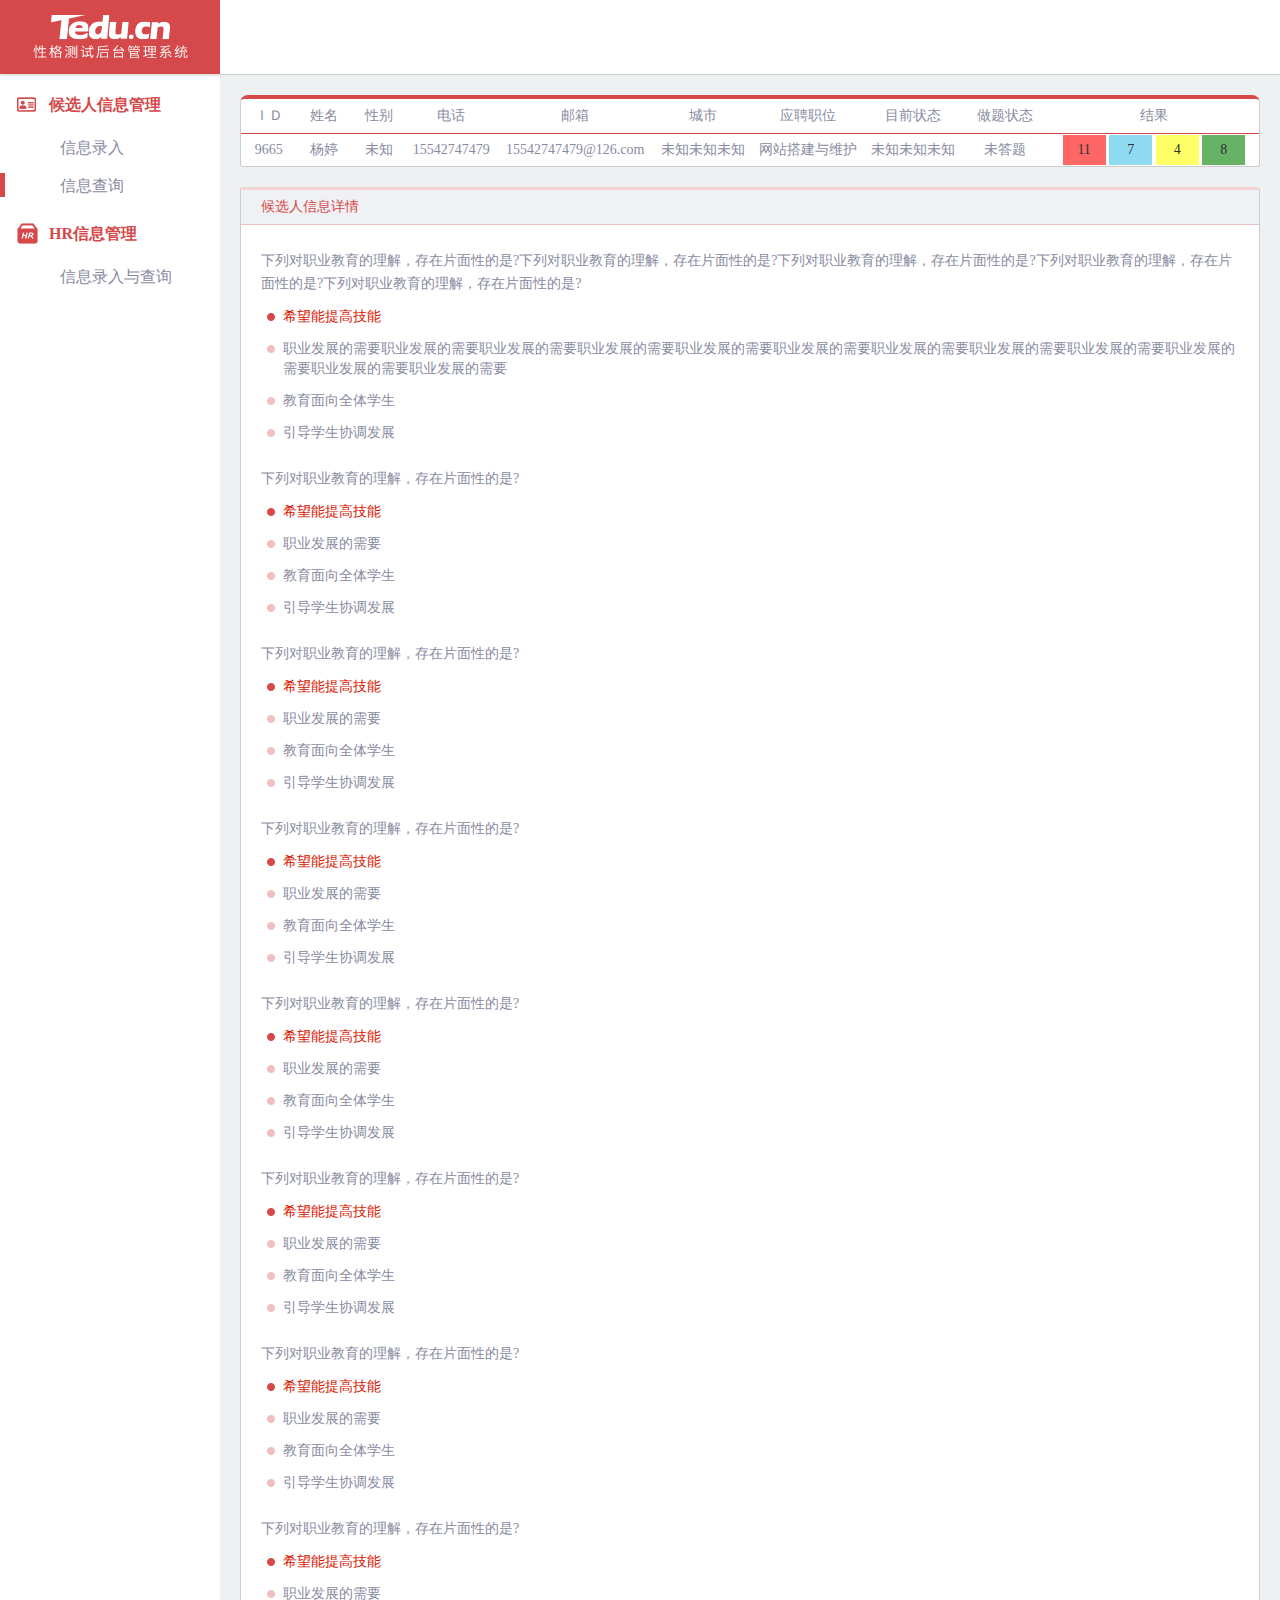
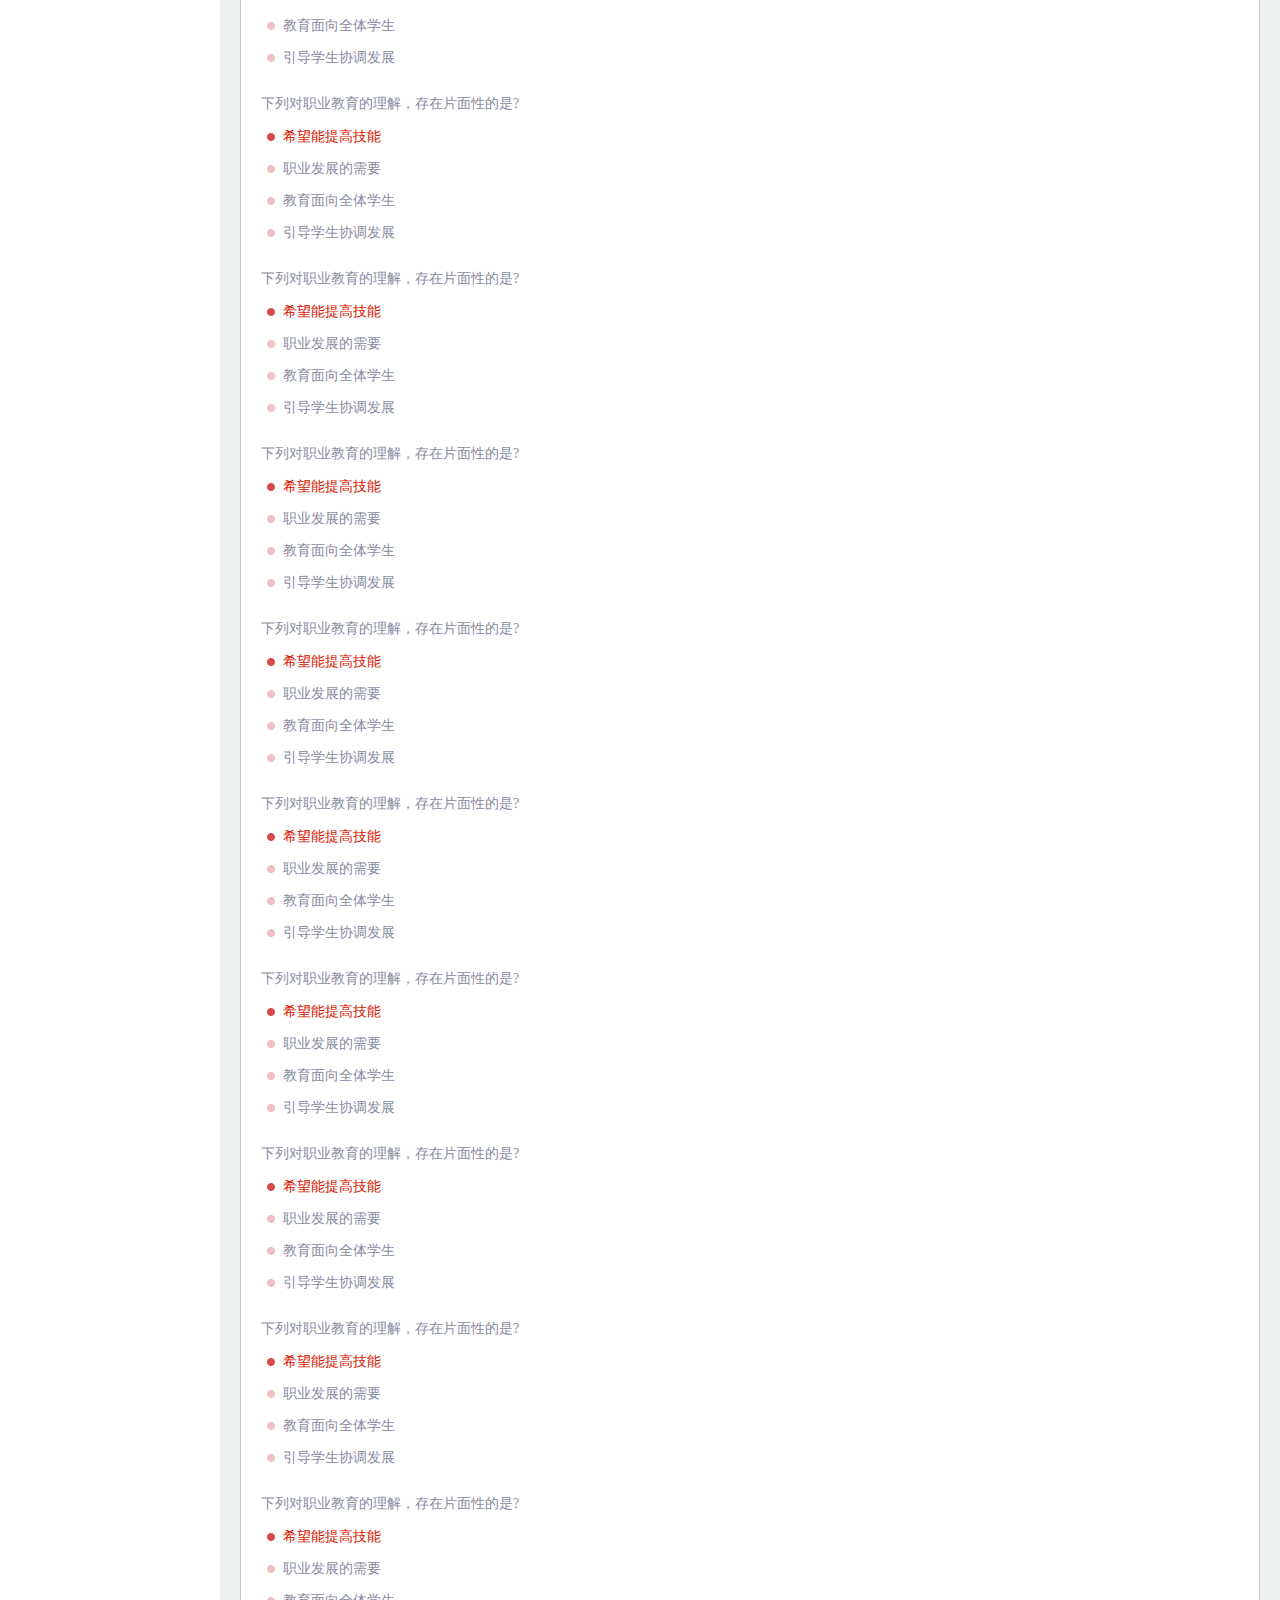
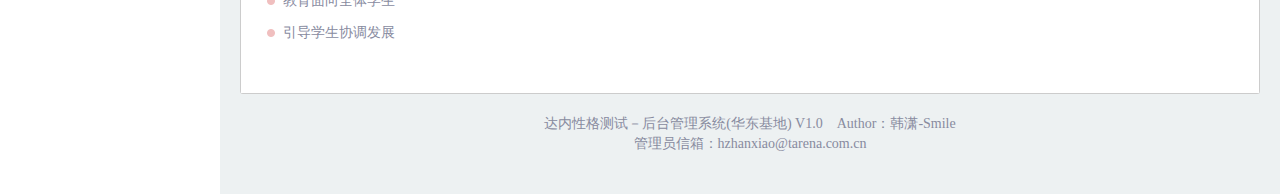
<file: src/main/webapp/admin/xxxx.html>
<!DOCTYPE html>
<html>
<head>
    <meta charset="UTF-8">
    <meta name="viewport" partent="width=device-width, initial-scale=1.0">
    <meta http-equiv="partent-type" partent="text/html; charset=UTF-8"/>
    <title>达内性格测试后台管理系统-全部候选人信息查询</title>
    <link rel="stylesheet" href="../css/bootstrap.css" type="text/css"/>
    <link rel="stylesheet" href="../css/css.css" type="text/css"/>
    <script type="text/javascript" src="../js/jquery.js"></script>
    <!-- 自定义开始 -->
    <script type="text/javascript" src="../js/bootstrap.js"></script>
</head>
<body>
<div class="page-left pull-left">
    <div class="logo"><img src="../images/logo_1.png" alt=""/></div>

    <dl class="menu">
        <dt class="title-1"><i>&nbsp;</i>候选人信息管理</dt>
        <dd><a href="xxlr.html"><span>&nbsp;</span>信息录入</a></dd>
        <dd class="cur"><a href="menu.html"><span>&nbsp;</span>信息查询</a></dd>

        <dt class="title-2"><i>&nbsp;</i>HR信息管理</dt>
        <dd><a href="tjhr.html"><span>&nbsp;</span>信息录入与查询</a></dd>
    </dl>
</div>

<div class="page-right">
    <div class="page-top">
    </div>

    <div class="page-cont page-cont2">
        <div class="table-cont table-cont1">
            <table cellpadding="2" cellspacing="1" border="0" width="100%">
                <tr align="center">
                    <th>ＩＤ</th>
                    <th>姓名</th>
                    <th>性别</th>
                    <th>电话</th>
                    <th>邮箱</th>
                    <th>城市</th>
                    <th>应聘职位</th>
                    <th>目前状态</th>
                    <th>做题状态</th>
                    <th>结果</th>
                </tr>
                <tr align="center">
                    <td>9665</td>
                    <td>杨婷</td>
                    <td>未知</td>
                    <td>15542747479</td>
                    <td><p class="email-num" title="15542747479@126.com">15542747479@126.com</p></td>
                    <td>未知未知未知</td>
                    <td>网站搭建与维护</td>
                    <td>未知未知未知</td>
                    <td>未答题</td>
                    <td><span class="color1">11</span>
                        <span class="color2">7</span>
                        <span class="color3">4</span>
                        <span class="color4">8</span></td>
                </tr>
            </table>
        </div>

        <div class="ques-list">
            <div class="title">候选人信息详情</div>
            <div class="ques-cont">
                <dl>
                    <dt>下列对职业教育的理解，存在片面性的是?下列对职业教育的理解，存在片面性的是?下列对职业教育的理解，存在片面性的是?下列对职业教育的理解，存在片面性的是?下列对职业教育的理解，存在片面性的是?</dt>
                    <dd>
                        <p class="cur">希望能提高技能</p>
                        <p>职业发展的需要职业发展的需要职业发展的需要职业发展的需要职业发展的需要职业发展的需要职业发展的需要职业发展的需要职业发展的需要职业发展的需要职业发展的需要职业发展的需要</p>
                        <p>教育面向全体学生</p>
                        <p>引导学生协调发展</p>
                    </dd>
                </dl>
                <dl>
                    <dt>下列对职业教育的理解，存在片面性的是?</dt>
                    <dd>
                        <p class="cur">希望能提高技能</p>
                        <p>职业发展的需要</p>
                        <p>教育面向全体学生</p>
                        <p>引导学生协调发展</p>
                    </dd>
                </dl>
                <dl>
                    <dt>下列对职业教育的理解，存在片面性的是?</dt>
                    <dd>
                        <p class="cur">希望能提高技能</p>
                        <p>职业发展的需要</p>
                        <p>教育面向全体学生</p>
                        <p>引导学生协调发展</p>
                    </dd>
                </dl>
                <dl>
                    <dt>下列对职业教育的理解，存在片面性的是?</dt>
                    <dd>
                        <p class="cur">希望能提高技能</p>
                        <p>职业发展的需要</p>
                        <p>教育面向全体学生</p>
                        <p>引导学生协调发展</p>
                    </dd>
                </dl>
                <dl>
                    <dt>下列对职业教育的理解，存在片面性的是?</dt>
                    <dd>
                        <p class="cur">希望能提高技能</p>
                        <p>职业发展的需要</p>
                        <p>教育面向全体学生</p>
                        <p>引导学生协调发展</p>
                    </dd>
                </dl>
                <dl>
                    <dt>下列对职业教育的理解，存在片面性的是?</dt>
                    <dd>
                        <p class="cur">希望能提高技能</p>
                        <p>职业发展的需要</p>
                        <p>教育面向全体学生</p>
                        <p>引导学生协调发展</p>
                    </dd>
                </dl>
                <dl>
                    <dt>下列对职业教育的理解，存在片面性的是?</dt>
                    <dd>
                        <p class="cur">希望能提高技能</p>
                        <p>职业发展的需要</p>
                        <p>教育面向全体学生</p>
                        <p>引导学生协调发展</p>
                    </dd>
                </dl>
                <dl>
                    <dt>下列对职业教育的理解，存在片面性的是?</dt>
                    <dd>
                        <p class="cur">希望能提高技能</p>
                        <p>职业发展的需要</p>
                        <p>教育面向全体学生</p>
                        <p>引导学生协调发展</p>
                    </dd>
                </dl>
                <dl>
                    <dt>下列对职业教育的理解，存在片面性的是?</dt>
                    <dd>
                        <p class="cur">希望能提高技能</p>
                        <p>职业发展的需要</p>
                        <p>教育面向全体学生</p>
                        <p>引导学生协调发展</p>
                    </dd>
                </dl>
                <dl>
                    <dt>下列对职业教育的理解，存在片面性的是?</dt>
                    <dd>
                        <p class="cur">希望能提高技能</p>
                        <p>职业发展的需要</p>
                        <p>教育面向全体学生</p>
                        <p>引导学生协调发展</p>
                    </dd>
                </dl>
                <dl>
                    <dt>下列对职业教育的理解，存在片面性的是?</dt>
                    <dd>
                        <p class="cur">希望能提高技能</p>
                        <p>职业发展的需要</p>
                        <p>教育面向全体学生</p>
                        <p>引导学生协调发展</p>
                    </dd>
                </dl>
                <dl>
                    <dt>下列对职业教育的理解，存在片面性的是?</dt>
                    <dd>
                        <p class="cur">希望能提高技能</p>
                        <p>职业发展的需要</p>
                        <p>教育面向全体学生</p>
                        <p>引导学生协调发展</p>
                    </dd>
                </dl>
                <dl>
                    <dt>下列对职业教育的理解，存在片面性的是?</dt>
                    <dd>
                        <p class="cur">希望能提高技能</p>
                        <p>职业发展的需要</p>
                        <p>教育面向全体学生</p>
                        <p>引导学生协调发展</p>
                    </dd>
                </dl>
                <dl>
                    <dt>下列对职业教育的理解，存在片面性的是?</dt>
                    <dd>
                        <p class="cur">希望能提高技能</p>
                        <p>职业发展的需要</p>
                        <p>教育面向全体学生</p>
                        <p>引导学生协调发展</p>
                    </dd>
                </dl>
                <dl>
                    <dt>下列对职业教育的理解，存在片面性的是?</dt>
                    <dd>
                        <p class="cur">希望能提高技能</p>
                        <p>职业发展的需要</p>
                        <p>教育面向全体学生</p>
                        <p>引导学生协调发展</p>
                    </dd>
                </dl>
                <dl>
                    <dt>下列对职业教育的理解，存在片面性的是?</dt>
                    <dd>
                        <p class="cur">希望能提高技能</p>
                        <p>职业发展的需要</p>
                        <p>教育面向全体学生</p>
                        <p>引导学生协调发展</p>
                    </dd>
                </dl>
                <dl>
                    <dt>下列对职业教育的理解，存在片面性的是?</dt>
                    <dd>
                        <p class="cur">希望能提高技能</p>
                        <p>职业发展的需要</p>
                        <p>教育面向全体学生</p>
                        <p>引导学生协调发展</p>
                    </dd>
                </dl>
            </div>
        </div>

        <div class="text-center">
            <p><br>达内性格测试－后台管理系统(华东基地) V1.0　Author：<a href="http://weibo.com/811016999" target="_blank">韩潇-Smile</a>
                <br>管理员信箱：hzhanxiao@tarena.com.cn</p>
        </div>
    </div>
</div>
  <script type="text/javascript">
    $(".page-top").append(
			'<span id="userName" class="name pull-rigth" data-toggle="dropdown" aria-haspopup="true" aria-expanded="false">'+JSON.parse(getCookie('user')).userSureName+'&nbsp;<i class="caret"></i></span>'
		+'<div class="down-cont">'
		+'<p>登录时间：'+getCookie('loginDate')+'</p>'
		+'<p>登录IP：'+getCookie('ip')+'</p>'
		+'<div class="foot">'
		 +   '<a href="../login.html" class="out pull-rigth" ><i>&nbsp;</i>退出</a>'
		 +   '<a href="grzx.html" class="center" ><i>&nbsp;</i>个人中心</a>'
		+'</div>'
		+'</div>');
    </script>
</body>
</html>
</file>
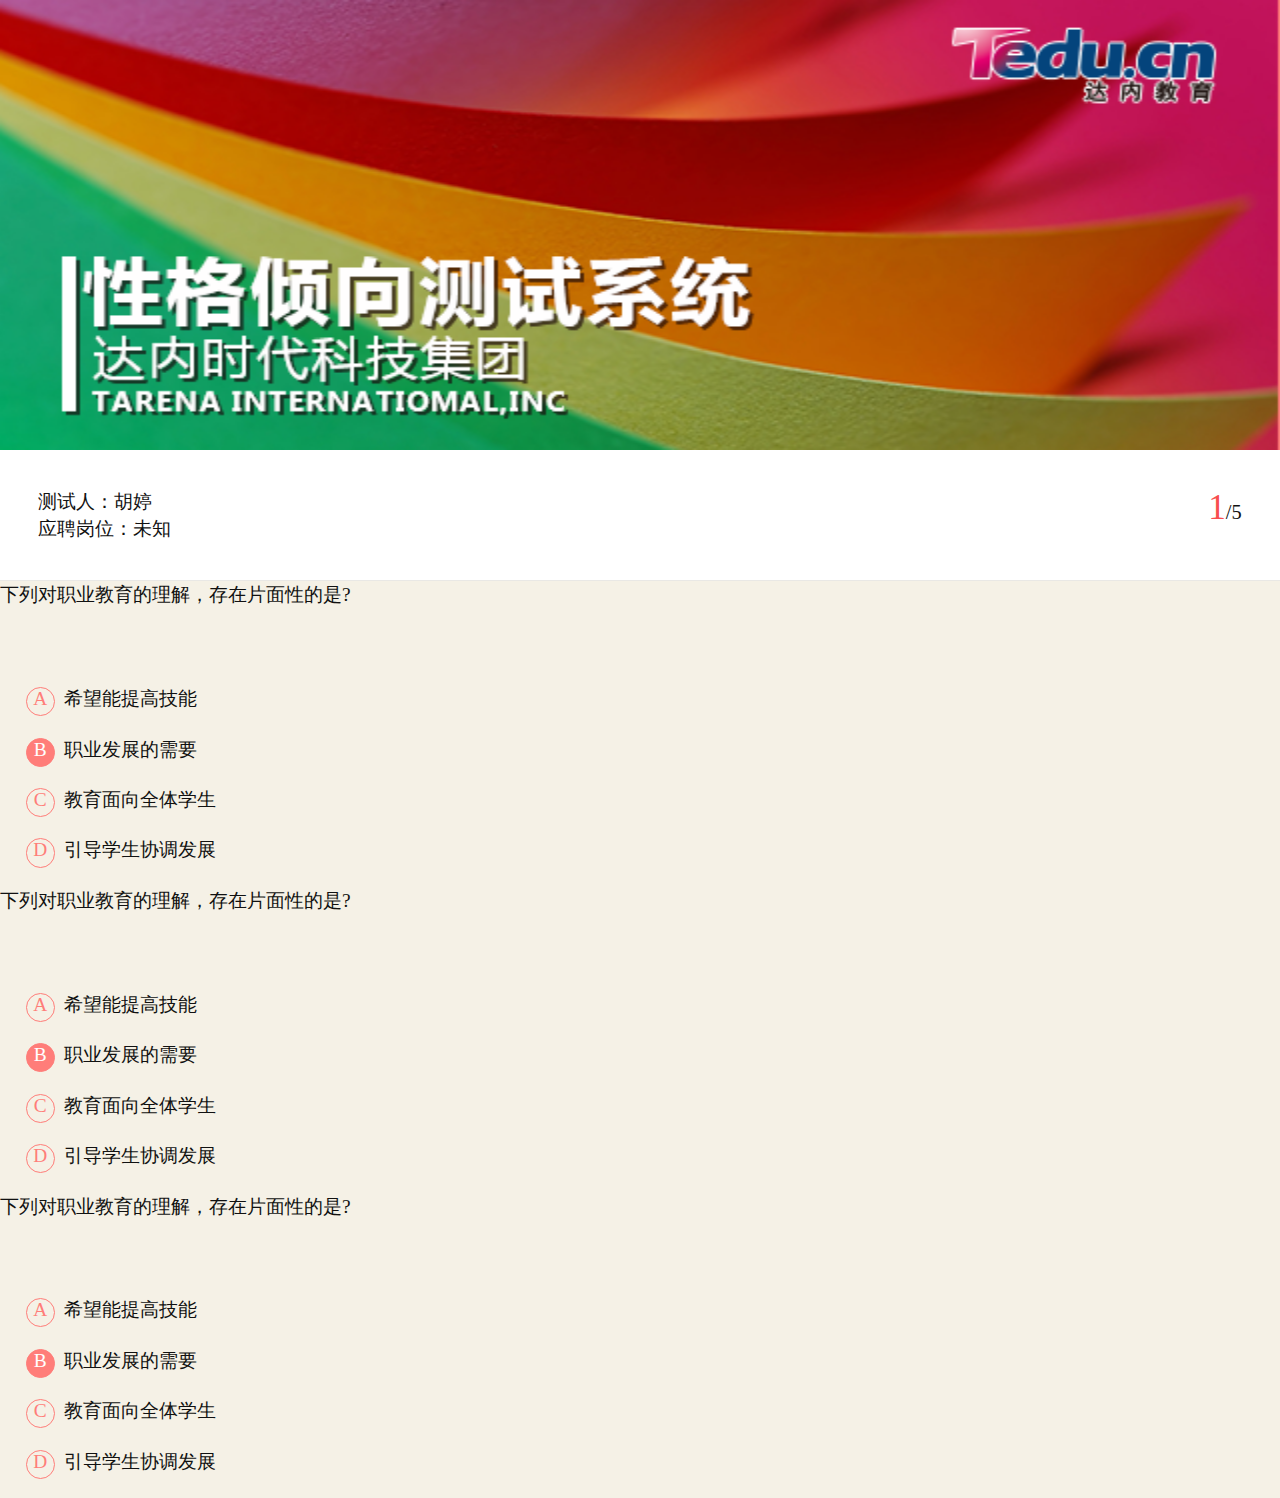
<file: src/main/webapp/test/-process.html>
<!DOCTYPE html>
<html>
<head>
    <meta http-equiv="Content-Type" content="text/html; charset=utf-8" />
    <meta name="apple-mobile-web-app-capable" content="yes">
    <meta name="viewport" content="width=device-width, minimum-scale=1.0, maximum-scale=1.0,user-scalable=no">
    <meta name="format-detection" content="telephone=no" />
    <meta http-equiv="Cache-Control" content="no-cache">
    <title>性格色彩测试系统</title>
    <link rel="stylesheet" href="css/style.css" type="text/css"/>
    <link rel="stylesheet" href="css/css.css" type="text/css"/>
</head>
<body class="bgcolor">
<div class="process">
    <div class="banner">
        &nbsp;
    </div>
    <div class="part1">
        <div class="pull-rigth"><span>1</span>/5</div>
        <p>测试人：<span>胡婷</span></p>
        <p>应聘岗位：<span>未知</span></p>
    </div>
    <div class="test_cont">
        <div class="item">
            <div class="tit">下列对职业教育的理解，存在片面性的是?</div>
            <div class="item_cont">
                <ul>
                    <li>
                        <span class="choose">A</span>希望能提高技能
                    </li>
                    <li class="cur">
                        <span class="choose">B</span>职业发展的需要
                    </li>
                    <li>
                        <span class="choose">C</span>教育面向全体学生
                    </li>
                    <li>
                        <span class="choose">D</span>引导学生协调发展
                    </li>
                </ul>
                <input type="hidden" value="B">
            </div>
        </div>
        <div class="item">
            <div class="tit">下列对职业教育的理解，存在片面性的是?</div>
            <div class="item_cont">
                <ul>
                    <li>
                        <span class="choose">A</span>希望能提高技能
                    </li>
                    <li class="cur">
                        <span class="choose">B</span>职业发展的需要
                    </li>
                    <li>
                        <span class="choose">C</span>教育面向全体学生
                    </li>
                    <li>
                        <span class="choose">D</span>引导学生协调发展
                    </li>
                </ul>
                <input type="hidden" value="B">
            </div>
        </div>
        <div class="item">
            <div class="tit">下列对职业教育的理解，存在片面性的是?</div>
            <div class="item_cont">
                <ul>
                    <li>
                        <span class="choose">A</span>希望能提高技能
                    </li>
                    <li class="cur">
                        <span class="choose">B</span>职业发展的需要
                    </li>
                    <li>
                        <span class="choose">C</span>教育面向全体学生
                    </li>
                    <li>
                        <span class="choose">D</span>引导学生协调发展
                    </li>
                </ul>
                <input type="hidden" value="B">
            </div>
        </div>
    </div>
</div>
</body>
</html>
</file>
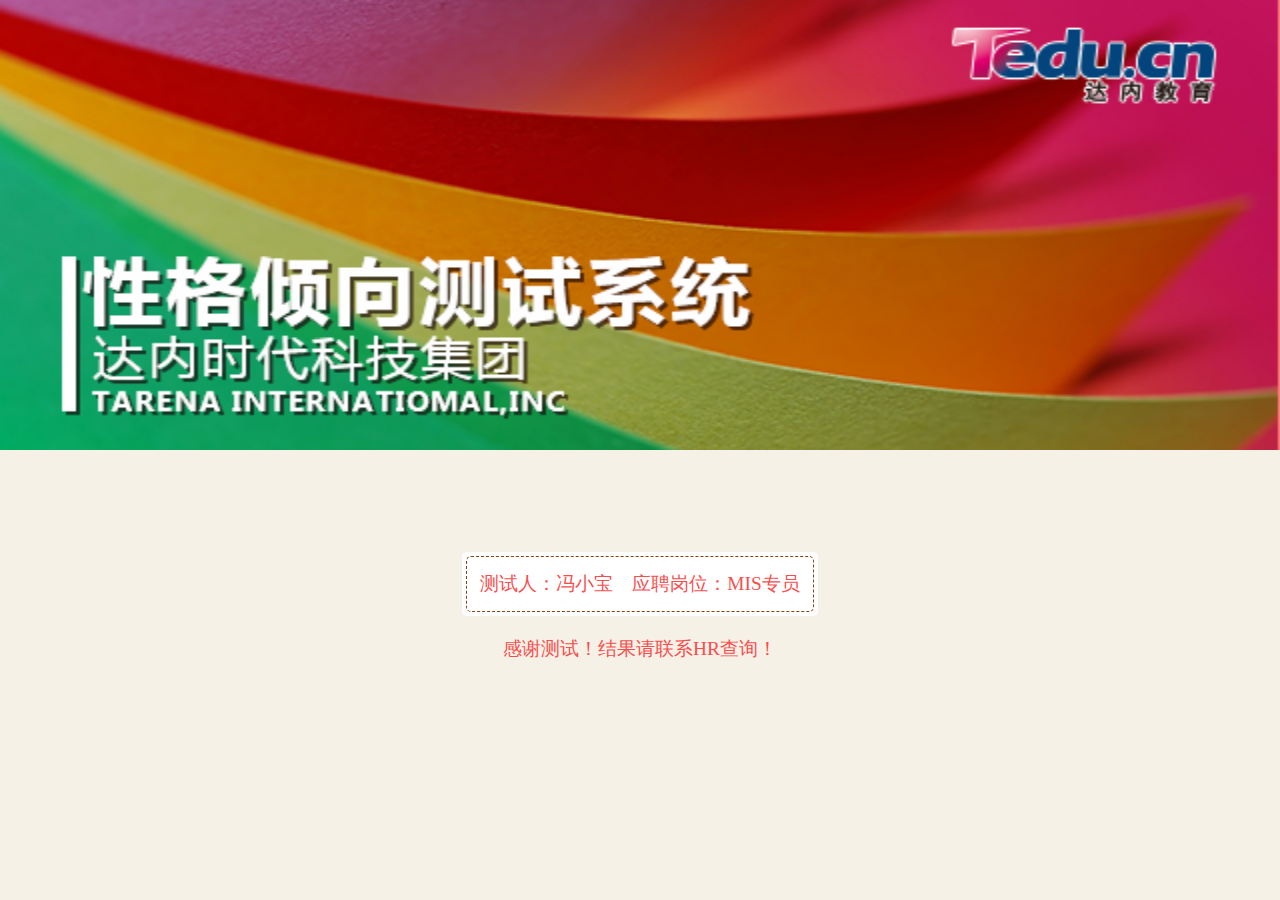
<file: src/main/webapp/test/end.html>
<!DOCTYPE html>
<html>
<head>
    <meta http-equiv="Content-Type" content="text/html; charset=utf-8" />
    <meta name="apple-mobile-web-app-capable" content="yes">
    <meta name="viewport" content="width=device-width, minimum-scale=1.0, maximum-scale=1.0,user-scalable=no">
    <meta name="format-detection" content="telephone=no" />
    <meta http-equiv="Cache-Control" content="no-cache">
    <title>性格色彩测试系统</title>
    <link rel="stylesheet" href="css/style.css" type="text/css"/>
    <link rel="stylesheet" href="css/css.css" type="text/css"/>
</head>
<body class="bgcolor">
<div class="end">
    <div class="banner">
        &nbsp;
    </div>
    <div class="text-center">
        <div class="person">
            <div class="cont">
                测试人：<span>冯小宝</span>　应聘岗位：<span>MIS专员</span>
            </div>
        </div>
        <p>感谢测试！结果请联系HR查询！</p>
    </div>
</div>
</body>
</html>
</file>
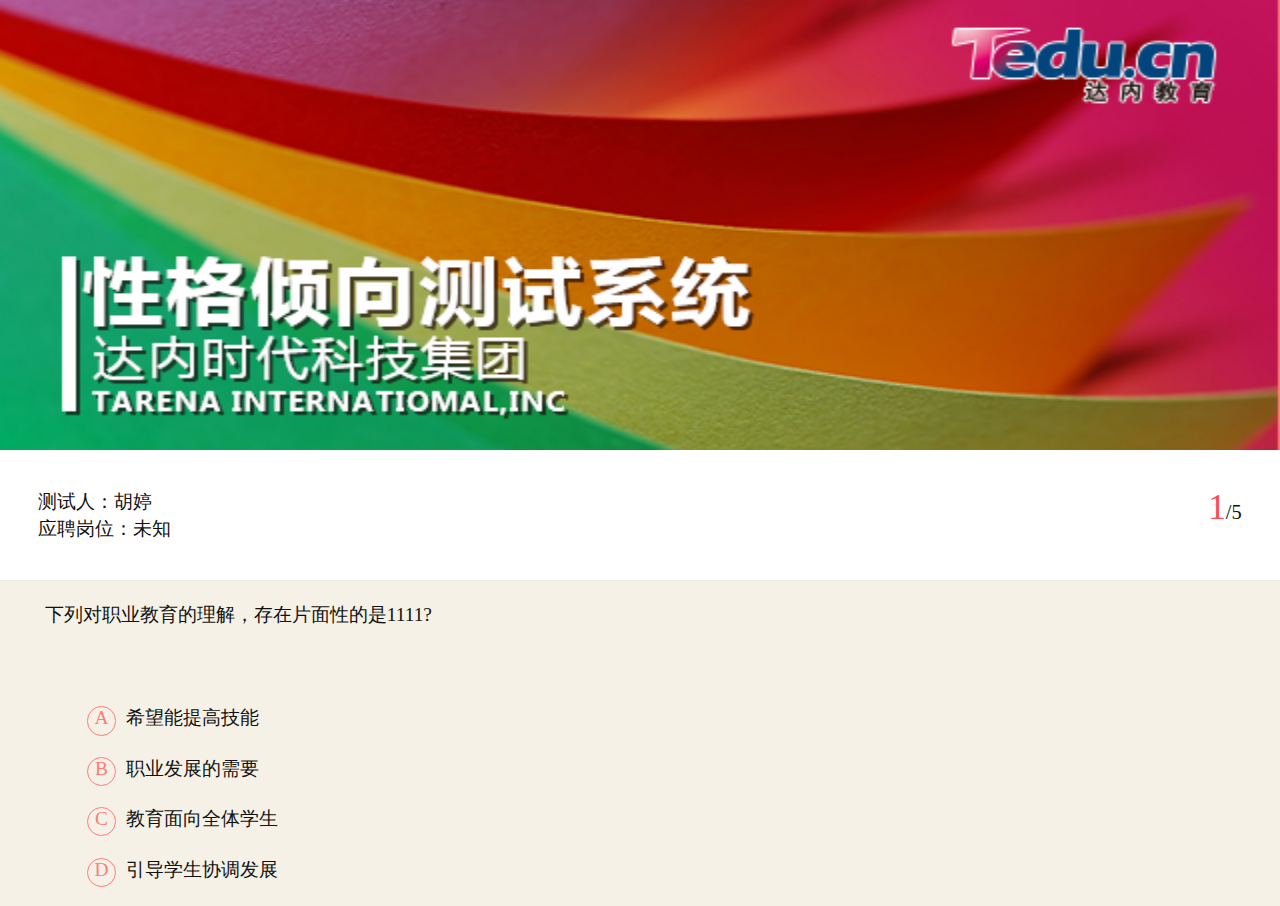
<file: src/main/webapp/test/process.html>
<!DOCTYPE html>
<html>
<head>
    <meta http-equiv="Content-Type" content="text/html; charset=utf-8"/>
    <meta name="apple-mobile-web-app-capable" content="yes">
    <meta name="viewport" content="width=device-width, minimum-scale=1.0, maximum-scale=1.0,user-scalable=no">
    <meta name="format-detection" content="telephone=no"/>
    <meta http-equiv="Cache-Control" content="no-cache">
    <title>性格色彩测试系统</title>
    <link rel="stylesheet" href="css/style.css" type="text/css"/>
    <link rel="stylesheet" href="css/css.css" type="text/css"/>
    <script src="js/jquery.js"></script>
</head>
<body class="bgcolor">
<div class="process">
    <div class="banner">
        &nbsp;
    </div>
    <div class="part1">
        <div class="pull-rigth"><span>1</span>/5</div>
        <p>测试人：<span>胡婷</span></p>
        <p>应聘岗位：<span>未知</span></p>
    </div>
    <div id="banner-box" class="test_cont">
        <div class="item">
            <div class="tit">下列对职业教育的理解，存在片面性的是1111?</div>
            <div class="item_cont">
                <ul>
                    <li>
                        <span class="choose">A</span>希望能提高技能
                    </li>
                    <li>
                        <span class="choose">B</span>职业发展的需要
                    </li>
                    <li>
                        <span class="choose">C</span>教育面向全体学生
                    </li>
                    <li>
                        <span class="choose">D</span>引导学生协调发展
                    </li>
                </ul>
                <input type="hidden" value="B">
            </div>
        </div>
        <div class="item">
            <div class="tit">下列对职业教育的理解，存在片面性的是222222?</div>
            <div class="item_cont">
                <ul>
                    <li>
                        <span class="choose">A</span>希望能提高技能
                    </li>
                    <li>
                        <span class="choose">B</span>职业发展的需要
                    </li>
                    <li>
                        <span class="choose">C</span>教育面向全体学生
                    </li>
                    <li>
                        <span class="choose">D</span>引导学生协调发展
                    </li>
                </ul>
                <input type="hidden" value="B">
            </div>
        </div>
        <div class="item">
            <div class="tit">下列对职业教育的理解，存在片面性的是333333?</div>
            <div class="item_cont">
                <ul>
                    <li>
                        <span class="choose">A</span>希望能提高技能
                    </li>
                    <li>
                        <span class="choose">B</span>职业发展的需要
                    </li>
                    <li>
                        <span class="choose">C</span>教育面向全体学生
                    </li>
                    <li>
                        <span class="choose">D</span>引导学生协调发展
                    </li>
                </ul>
                <input type="hidden" value="B">
            </div>
        </div>
        <div class="item">
            <div class="tit">下列对职业教育的理解，存在片面性的是4444?</div>
            <div class="item_cont">
                <ul>
                    <li>
                        <span class="choose">A</span>希望能提高技能
                    </li>
                    <li>
                        <span class="choose">B</span>职业发展的需要
                    </li>
                    <li>
                        <span class="choose">C</span>教育面向全体学生
                    </li>
                    <li>
                        <span class="choose">D</span>引导学生协调发展
                    </li>
                </ul>
                <input type="hidden" value="B">
            </div>
        </div>
    </div>
</div>
<script>
    var daanList = [];//答案数组
    var bannerBox = $('#banner-box'),
            time = new Date(),
            item = $('#banner-box>div'),
            len = $('#banner-box>div').length,
            index = 1;
    var bodyWidth = $('body').width()
    $('.item').width(bodyWidth)
    $('.tit').css('max-width', bodyWidth)
    $('#banner-box').width($('body').width() * len);
    function play(i) {
//        向左滑动
        bannerBox.stop().animate({left: -i * bodyWidth}, 300)
    }
//    li点击
    $('#banner-box>div li').click(function () {
        $('#banner-box>div li').removeClass('cur');
        $(this).addClass('cur');
        var newTime = new Date();
        if(newTime-time>500){
            daanList.push($(this).children('span').text())//把答案放进数组
            console.log(daanList)
            index++;
            $('.pull-rigth span').eq(0).text(index)
            if (index > len) {
                $('#banner-box>div li').unbind();
                setTimeout(function(){
                    location.href = 'end.html?'+daanList
                },1000)
                return false;
            } else {
                setTimeout(function(){
                    play(index-1)
                },500)
            }
            time = new Date()
        }else{
            return
        }
    })

</script>
</body>
</html>
</file>
<file: src/main/webapp/test/css/style.css>
﻿@charset "utf-8";
/* CSS Document */
body, div, p, ul, ol, dl, dt, dd, li, form, input, table, img, h1, h2, h3, h4, h5, h6{ margin:0;padding:0;}
body{background:#fff none;color:#111;font-size:12px;font-style:normal;font-family:"SimSun",sans-serif;}
em, b, i{font-style:normal;}
a{ text-decoration:none; color:#111;}
a:hover{ text-decoration:underline; color:#111;}
img, a img{border:0 none;}
ul, ol{list-style:none}
input,textarea {outline:0;resize:none;}

.container{clear:both;margin:0 auto;text-align:left;width:1180px;}
.container:after,.clearfix:after{clear:both;content:".";display:block;font-size:0;height:0;line-height:0;visibility:hidden;}
.clearfix{*zoom:1;}
.pull-left{ float: left;}
.pull-rigth{ float: right;}
.text-left { text-align: left;}
.text-right { text-align: right;}
.text-center { text-align: center;}
.vspace{height:10px;font-size:0px;line-height:0px;width:99%;clear:both;}

/*隐藏*/
.hidn{ visibility:hidden;}
.hidn_all{ visibility:hidden; width:0; height:0; display:block; overflow:hidden; clear:both; padding:0; margin:0; *display:none;}
.dn{ display:none;}

/*多出内容...*/
.cutext{ overflow:hidden; text-overflow:ellipsis; white-space:nowrap; word-wrap:normal;}
/*css写小三角——下拉图标*/
.caret{display:inline-block;width: 0;height: 0;vertical-align: middle;border:6px solid transparent; border-top:6px solid #cecbcb; border-bottom:none;}
</file>
<file: src/main/webapp/test/css/css.css>
@charset "utf-8";
/* CSS Document */
*{
    font-family: 'microsoft yahei';
    word-break: break-all;
    word-wrap: break-word;
}
@media screen and (min-width:480px){
    *{
        font-size: 1.1rem;
    }
}
body{
    height: 100%;
}
.bgcolor{
    background: #f5f1e6;
}
.banner{
    padding-top: 33.4%;
    background: url("../images/banner.png") no-repeat;
    background-size: 100% 100%;
}
/*开始*/
.start dl{
    padding: 3% 3% 9%;
}
.start dt{
    color: #f84e4e;
}
.start dd span{
    color: #f84e4e;
    font-size:1.5em;
}
.start .tel{
    padding: 0 6.25%;
}
.start .tel p{
    padding-bottom: 8.75%;
}
.start .text-tel{
    line-height: 1.7em;
    padding: 0 1em;
    background: #f2f2f2;
    border: 1px solid #ccc;
    border-radius: 5px;
    width: 50%;
}
.start .btn-start{
    width: 100%;
    padding: 0.3em 0;
    background: #ff7d79;
    border-radius: 5px;
    color: #fff;
    border: none;
}
/*结束*/
.person{
    padding: 0.2em;
    background: #fff;
    border-radius: 5px;
    display: inline-block;
    text-align: center;
    margin-top: 8%;
}
.person .cont{
    border: 1px dashed #824216;
    border-radius: 5px;
    padding: 0.7em;
    color: #f84e4e;
}
.end p{
    color: #f84e4e;
    margin-top:1em;
}
/*过程*/
.process .part1{
    padding: 3%;
    background: #fff;
    border-bottom: 1px solid #e9e8e5;
}
.process .part1 .pull-rigth{
    font-size: 1.16rem;
}
.process .part1 .pull-rigth span{
    font-size: 2rem;
    color: #f84e4e;
}
.process .test_cont img{
    max-width: 100%;
}
.process .item_cont{
    padding: 6% 2% 0%;
}
.process .item_cont li{
    padding-left: 1.8em;
    margin-bottom: 1em;
}
.process .item_cont li span.choose{
    display: inline-block;
    width: 1.4em;
    height: 1.4em;
    text-align: center;
    border: 1px solid #ff7d79;
    border-radius: 50%;
    color: #ff7d79;
    margin: 0 0.5em 0 -1.8em;
}
.process .item_cont li.cur span{
    background: #ff7d79;
    color: #fff;
}

#banner-box {
    overflow: hidden;
    position: relative;
}

#banner-box > div {
    float: left;
}

.process {
    overflow-x: hidden;
}

#banner-box > div ul {
    width: 90%;
    margin: 0 auto;
}

#banner-box > div .tit {
    width: 93%;
    margin: 1em auto 0;
}
</file>
<file: src/main/webapp/css/login.css>
﻿@charset "utf-8";
/* CSS Document */
*{
	font-size: 14px;
}
.login_body {
	position: absolute;
	width: 100%;
	min-width: 1180px;
	min-height: 625px;
	background: url("../images/login_bg.png") center bottom no-repeat;
	background-size: 100%;
}
.login{
	width: 1180px;
	margin: 0 auto;
	min-height: 625px;
	position: relative;
	height: 100%;
	padding-top: 20px;
}
.content{
	position: absolute;
	top: 50%;
	width: 1180px;
	margin: -260px auto 0;
	min-height: 520px;
}
.content .bg-list li{
	position: absolute;
	top: 0;
	left: 180px;
	height: 100%;
	width: 50%;
	list-style: none;
	display: none;
}
.content .bg1{
	background: url("../images/login_img1.png") 0px center no-repeat;
}
.content .bg2{
	background: url("../images/login_img2.png") 0px center no-repeat;
}
.cont{
	box-shadow: 0 4px 9px rgba(24,4,8,0.17);
	padding: 47px 47px 10px;
	width: 340px;
	border-radius: 8px;
	margin-right: 80px;
	position: relative;
}
.title{
	font-size: 20px;
	text-align: center;
	margin-bottom: 15px;
}
.form-group{
	margin-top: 30px;
}
.form-control{
	box-shadow: none;
	border-radius: 0;
	padding-bottom: 10px;
	border-bottom-width: 1px;
	border-top: none;
	border-left: none;
	border-right: none;
	padding-left: 37px;
	height: 32px;
	background: none;
}
.form-control:focus {
	padding-bottom: 9px;
	border-bottom-width: 2px;
	border-color: #ec2e3c;
	outline: 0;
	box-shadow: none;
}
.form-group span{
	position: absolute;
	top: 0;
	left: 0;
	z-index: 2;
	display: block;
	width: 25px;
	height: 23px;
	background: url("../images/login_icon.png") no-repeat;
}
.form-group span.icon_user{
	background-position: 0 0;
}
.form-group span.icon_pass{
	background-position: 0 -33px;
}
.form-group span.icon_code{
	background-position: 0 -66px;
}
.form-group.cur span.icon_user{
	background-position: -35px 0;
}
.form-group.cur span.icon_pass{
	background-position: -35px -33px;
}
.form-group.cur span.icon_code{
	background-position: -35px -66px;
}
.form-control.text_w1{
	width: 137px;
}
.form-group i.code{
	position: absolute;
	right: 0;
	top: -8px;
}
.login_btn_bg{
	padding: 5px 20px 32px;
	width: 268px;
	height: 83px;
	background: url("../images/login_btn.png");
	border: none;
}
.login_btn{
	cursor: pointer;
	width: 228px;
	height: 46px;
	color: #fff;
	font-size: 18px;
	background: none;
	border: none;
}
.login_btn:focus,
.login_btn:active:focus,
.login_btn.active:focus,
.login_btn.focus,
.login_btn:active.focus,
.login_btn.active.focus{
	outline: 0;
}
.down_link{
	position: absolute;
	bottom: -50px;
	width: 340px;
}

.login div.foot{
	position: absolute;
	bottom: 50px;
	left: 50%;
	margin-left: -30%;
	width: 60%;
	text-align: center;
	line-height: 22px;
	margin-top: 15px;
	border: none;
}
.login div.foot strong{
	color: #ec2e3c;
}
.login .tips_text{
	margin: 0 0 10px;
	color: #ec2e3c;
	height: 20px;
	font-size: 13px;
	overflow: hidden;
}
</file>
<file: src/main/webapp/css/css.css>
﻿@charset "utf-8";
/* CSS Document */
*{
    font-family: Microsoft Yahei;
    color: #888b9f;
}
a {
    color: #888b9f;
}
a:hover,
a:visited{
    text-decoration: none;
}
ul,li{
    list-style: none;
}
i{
    font-style:normal;
}
label{
    font-weight: normal;
}
p,.word-break{
    word-break:break-all;
    word-wrap:break-word;
}
.pull-left{ float: left;}
.pull-rigth{ float: right;}
.jedatebox em{
    color: #fff;
}

.page-left {
    width: 220px;
}
.page-left .logo {
    text-align: center;
    padding: 15px 0;
    background: #d5494a;
    box-shadow: 0 1px 3px rgba(0,0,0,0.2);
}
.menu dt{
    margin: 20px 0 14px;
    padding-left: 17px;
    color: #d5494a;
    font-size: 16px;
}
.menu dt i{
    display: inline-block;
    width: 21px;
    margin-right:11px;
}
.menu dt.title-1 i{
    background: url(../images/icon_1.gif) 0 3px no-repeat;
}
.menu dt.title-2 i{
    background: url(../images/icon_2.gif) no-repeat;
}
.menu dd{
    padding-left: 60px;
    position: relative;
    margin-bottom: 4px;
}
.menu dd span{
    position: absolute;
    left: 0;
    top: 4px;
    background: #d5494a;
    width: 5px;
    height: 24px;
    display: none;
}
.menu dd a{
    font-size: 16px;
    line-height: 34px;
}
.menu dd:hover{
    background: #f3eded;
}
.menu dd.cur span{
    display: block;
}
.menu dd.cur:hover{
    background: none;
}

.page-right{
    margin-left: 220px;
    background: #edf1f2;
    padding-bottom: 30px;
    min-height: 640px;
}
.page-top{
    height: 75px;
    background: #fff;
    border-bottom: 1px solid #ccc;
    position: relative;
}
.page-top span.name{
    margin-right: 80px;
    line-height: 75px;
    cursor: pointer;
}
.page-top .down-cont{
    position: absolute;
    background: #fff;
    right: 80px;
    top: 55px;
    padding-top: 17px;
    box-shadow: 0 2px 6px rgba(0,0,0,0.4);
    border-radius: 8px;
    display: none;
}
.page-top.open .down-cont{
    display: block;
	z-index: 1000;
}
.page-top .down-cont p,.page-top .down-cont a{
    font-size: 12px;
}
.page-top .down-cont p{
    line-height: 22px;
    padding: 0 20px 0 10px;
    margin: 0;
}
.page-top .down-cont .foot{
    margin-top: 10px;
    background: #333;
    line-height:32px;
    padding: 0 13px;
    overflow: hidden;
    border-bottom-left-radius: 8px;
    border-bottom-right-radius: 8px;
}
.page-top .down-cont .foot i{
    display: inline-block;
    width: 13px;
    margin-right: 7px;
    background: url(../images/icon_3.png) no-repeat;
}
.page-top .down-cont .foot a:hover{
    color: #fff;
}
.page-top .down-cont .foot .center i{
    background-position: 0 9px;
}
.page-top .down-cont .foot .center:hover i{
    background-position: -14px 9px;
}
.page-top .down-cont .foot .out i{
    background-position: 0 -23px;
}
.page-top .down-cont .foot .out:hover i{
    background-position: -14px -23px;
}

.btn{
    background: #d5494a;
    height: 34px;
    color: #fff;
}
.btn:hover,
.btn:focus,
.btn.focus {
    color: #fff;
}
.btn-small{
    height: 24px;
    padding: 0 12px;
}

.page-cont{
    margin: 0 20px;
}
.page-cont1{
    padding-bottom: 20px;
}
.page-cont .operete{
    padding: 13px 0;
    overflow: hidden;
}
.page-cont .operete input[type='file']{
    background: #fafafa;
    margin-left:15px;
}
.page-cont .list-cont{
    background: #fff;
    border-radius: 8px;
    padding-bottom: 50px;
}
.page-cont .list-title{
    border-top: 4px solid #d5494a;
    border-top-left-radius: 8px;
    border-top-right-radius: 8px;
    border-bottom: 1px solid #d5494a;
    line-height: 34px;
    text-align: center;
    color: #313133;
}
.page-cont .list-cont .form-inline{
    padding: 16px 20px 0;
}
.page-cont .list-cont .form-group{
    margin-right: 27px;
}
.page-cont .list-cont .form-group input[type='text'],.page-cont .list-cont .form-group select{
    width: 145px;
}
.page-cont .list-cont .text-center{
    margin-top: 28px;
}
.page-cont .list-cont .text-center .tips-text{
    padding-bottom: 12px;
}

/*信息查询*/
.page-cont2 .list-cont{
    margin-top: 20px;
    padding-bottom: 20px;
}
.page-cont2 .list-cont .pull-right{
    margin: 20px 20px 0 0;
}
.page-cont2 .list-cont .btn.bgno{
    background: none;
    color: #d5494a;
}
.page-cont2 .list-cont .btn:hover,
.page-cont2 .list-cont .btn:focus,
.page-cont2 .list-cont .btn.focus{
    background: #d5494a;
    color: #fff;
}

.page-cont2 .table-cont{
    background: #fff;
    border: 1px solid #ccc;
    border-top: 1px solid #e4c3c3;
    border-radius: 3px;
    margin-top: 20px;
    min-height: 300px;
}
.page-cont2 .table-cont th{
    background: #f0f1f5;
    height: 34px;
    padding:0 10px;
    font-weight: normal;
    text-align: center;
    border-top: 3px solid #f5d4d4;
    border-bottom: 1px solid #f0bfbf;
    border-top-left-radius: 3px;
    border-top-right-radius: 3px;
}
.page-cont2 .table-cont td{
    white-space: nowrap;
    height: 32px;
}
.page-cont2 .table-cont p{
    text-overflow: ellipsis;
    overflow: hidden;
    white-space: nowrap;
    line-height: 32px;
    margin: 0;
}
.page-cont2 .table-cont .email-num{
    max-width: 150px;
}
.page-cont2 .table-cont .max-td1{
    max-width: 150px;
}
.page-cont2 .table-cont td span{
    width: 43px;
    text-align: center;
    height: 30px;
    line-height: 30px;
    display: inline-block;
    margin:1px 0;
    color: #313133;
}
.page-cont2 .color1{
    background: #ff6666;
}
.page-cont2 .color2{
    background: #8edaf1;
}
.page-cont2 .color3{
    background: #ffff66;
}
.page-cont2 .color4{
    background: #66b366;
}
.page-cont2 .table-cont td a{
    background: #d5494a;
    height: 24px;
    padding: 0 12px;
    color: #fff;
    border-radius: 4px;
}
.page-cont2 .table-cont .foot{
    overflow: hidden;
    text-align: right;
    margin-right: 20px;
}
.page-cont2 .table-cont .foot p,.page-cont2 .table-cont .foot ul{
    float: right;
}
.page-cont2 .table-cont .foot p{
    margin: 20px 10px 20px 0;
    line-height: 34px;
}
.page-cont2 .table-cont .foot ul li{
    float: left;
}
.page-cont2 .table-cont .foot ul li.ellipsis{
    width: 33px;
    text-align: center;
}
.pagination > li > a:hover,
.pagination > li > span:hover,
.pagination > li > a:focus,
.pagination > li > span:focus {
    z-index: 2;
    color: #d6494b;
    background-color: #eee;
    border-color: #ddd;
}
.pagination > .active > a,
.pagination > .active > span,
.pagination > .active > a:hover,
.pagination > .active > span:hover,
.pagination > .active > a:focus,
.pagination > .active > span:focus{
    background-color: #d6494b;
    border-color: #d6494b;
}
.pagination > .active > a{
    color: #fff;
}
/*添加HR*/
.open_tjhr .list-cont .form-inline{
    margin: 10px 0 5px;
}
.open_tjhr .list-cont .form-group{
    margin-right: 20px;
}
.open_tjhr .tips-text{
    margin-right: 20px;
}

/*候选人信息详情*/
.page-cont2 .table-cont1{
    min-height: auto;
    border-top: 4px solid #d5494a;
    border-top-left-radius: 8px;
    border-top-right-radius: 8px;
}
.page-cont2 .table-cont1 th{
    border: none;
    background: #fff;
    border-bottom: 1px solid #d5494a;
}
.page-cont2 .table-cont1 .email-num{
    max-width: 190px;
}
.ques-list{
    margin-top: 20px;
    border: 1px solid #ccc;
    border-top: none;
    border-radius: 3px;
}
.ques-list .title{
    background: #f0f1f5;
    line-height: 34px;
    padding: 0 20px;
    font-weight: normal;
    border-top: 3px solid #f5d4d4;
    border-bottom: 1px solid #f0bfbf;
    border-top-left-radius: 3px;
    border-top-right-radius: 3px;
    color: #d5494a;
}
.ques-cont{
    padding-bottom: 50px;
    background: #fff;
}
.ques-list dl{
    padding: 24px 20px 0;
    margin: 0;
}
.ques-list dt{
    line-height: 23px;
    font-weight: normal;
}
.ques-list dd p{
    line-height: 20px;
    padding: 12px 0 0 22px;
    margin: 0;
    background: url("../images/icon_4.png") 6px 18px no-repeat;
}
.ques-list dd p.cur{
    color: #D91600;
    background: url("../images/icon_5.png") 6px 18px no-repeat;
}

/*提示类*/
.tips-text{
    color: #D91600;
}
.empty{
    padding: 100px 0;
    text-align: center;
}

/*修改个人信息*/
.change-info .list-title{
    /*text-align: left;
    padding-left: 50px;*/
}
.change-info .form-inline{
    width: 700px;
    margin: 0 auto;
}
.change-info label{
    display: inline-block;
    width: 100px;
    text-align: right;
}
.page-cont .change-info .form-group input[type="text"]{
    width: 180px;
}
</file>
<file: src/main/webapp/js/date/skin/jedate.css>
@charset "utf-8";
/* CSS Document */
.jedatebox{width:298px;height:auto; border:1px #00A1CB solid;background-color:#fff;font-family:'Avenir Next', Avenir, 'Helvetica Neue', Helvetica, 'Lantinghei SC', 'Hiragino Sans GB', 'Microsoft YaHei', '\5FAE\8F6F\96C5\9ED1', STHeiti, 'WenQuanYi Micro Hei', SimSun, sans-serif;font-size:14px; cursor:default;margin: 0;padding: 0;}
.jedatebox div,.jedatebox ol,.jedatebox ul,.jedatebox li,.jedatebox p,.jedatebox span{margin: 0;padding: 0;list-style-type:none;}
.jedatebox em,.jedatebox i{margin: 0;padding: 0;font-style:normal;}
.jedatebox.dateshow{display:block;}
.jedatebox .jedatetop{width:100%;background: #00A1CB; color:#fff; overflow:hidden;text-align:center;}
.jedatebox .jedateym{float:left;height:40px; line-height:40px;}
.jedatebox .jedateym span{width:70%;padding: 0;float:left;text-align: center;text-overflow: ellipsis; display:block;}
.jedatebox .jedateym span input{width:100%;float:left;padding: 0;border:none;background-color:transparent;text-align: center;}
.jedatebox .jedateym .prev,.jedatebox .jedateym .next{width:15%;height:40px; line-height:45px;float:left;display:block;text-align: center;}
.jedatebox .jedateym .prev:before{width: 0;height: 0; display:inline-block;border-width: 7px; border-style: dashed;border-color: transparent;overflow: hidden;border-right-style:solid; border-right-color:#fff;content: "";margin: 0 9px 0 0;}
.jedatebox .jedateym .next:before{width: 0;height: 0; display:inline-block;border-width: 7px; border-style: dashed;border-color: transparent;overflow: hidden;border-left-style:solid; border-left-color:#fff;content: "";margin: 0 0 0 6px;}
.jedatebox .jedateym .triangle:hover{background-color:#00B9E8;}
.jedatebox .jedateym .pndrop{width:14px;height:14px; overflow:hidden;display: inline-block;position:relative;vertical-align: middle;}
.jedatebox .jedateym .pndrop:before{width: 0;height: 0; display:inline-block;border-width:5px; border-style: dashed;border-color: transparent;overflow: hidden;border-top-style:solid; border-top-color:#fff;content: ""; position:absolute; top:4px; left:2px;}

.jedatebox .jedatesety,.jedatebox .jedatesetm{width: 100%; position:absolute;left:0; top:40px; bottom:0;background-color: #fff; z-index:50;}
.jedatebox .jedatesety .ymdropul,.jedatebox .jedatesetm .ymdropul{width:100%;height:210px;overflow:auto;}
.jedatebox .jedatesety .ymdropul li{width:33.3%;float:left;text-align: center;height:40px; line-height:40px;}
.jedatebox .jedatesetm .ymdropul li{width:33.3%;float:left;text-align: center;height:50px; line-height:50px;}
.jedatebox .jedatesety .ymdropul li:hover,.jedatebox .jedatesetm .ymdropul li:hover{background: #ECF4FB;}
.jedatebox .jedatesety .ymdropul li.action,.jedatebox .jedatesetm .ymdropul li.action{background: #00A1CB;color:#fff;}
.jedatebox .jedatesety .ymdropul li.action:hover,.jedatebox .jedatesetm .ymdropul li.action:hover{background: #00A1CB;color:#fff;}
.jedatebox .jedatetopym p{overflow:auto; padding-top:4px;}
.jedatebox .jedatetopym p span{width:31%; margin:0 1.1%;background-color: #00A1CB;color: #fff;display: block;height:28px;line-height:28px; border-radius:5px;text-align:center;}
.jedatebox .jedatetopym p span.jedateymchri{background-color: #ECF4FB;color: #1F547E;float:left;font-size: 16px;}
.jedatebox .jedatetopym p span.jedateymchle{background-color: #ECF4FB;color: #1F547E;float:left;font-size: 16px;}
.jedatebox .jedatetopym p span.jedateymchok{background-color: #00A1CB;color:#fff;float:right;font-size: 12px;}

.jedatebox .jedayy,.jedatebox .jedaym{height:202px;overflow:auto; padding:5px;}
.jedatebox .jedayy li{width:33.3%;float:left;text-align: center;height:38px; line-height:38px;}
.jedatebox .jedayy li.action,.jedatebox .jedayy li.action:hover{background: #00A1CB;color:#fff;}
.jedatebox .jedayy li:hover{background: #ECF4FB;}
.jedatebox .jedayy li.disabled{ color:#bbb;}
.jedatebox .jedaym li{width:50%;float:left;text-align: center;height:32px; line-height:32px;}
.jedatebox .jedaym li.action,.jedatebox .jedaym li.action:hover{background: #00A1CB;color:#fff;}
.jedatebox .jedaym li:hover{background: #ECF4FB;}
.jedatebox .jedaym li.disabled { color: #bbb;  }
.jedatebox .jedaol{width:100%;overflow:auto;}
.jedatebox .jedaul{ padding:4px;overflow:auto;}
.jedatebox .jedaol li,.jedatebox .jedaul li{width:14.28%; float:left; height:30px; line-height:30px; text-align:center; position:relative; overflow:hidden;}
.jedatebox .jedaul li{width:14.28%;float:left;}
.jedatebox .jedaol li.weeks{background:#f5f5f5;border-bottom: 1px solid #ddd;}
.jedatebox .jedaul li.action,.jedatebox .jedaul li.action:hover{background: #00A1CB;color:#fff;}
.jedatebox .jedaul li.other{color:#4DDBFF;}
.jedatebox .jedaul li.disabled{ color:#bbb;}
.jedatebox .jedaul li.disabled:hover{background:#fff;}
.jedatebox .jedaul li:nth-child(7n){border-right:none;}
.jedatebox .jedaul li:hover{background: #ECF4FB;}
.jedatebox .jedaul li.red{ color:#ff0000;}
.jedatebox .jedaul li .marks{ width:5px; height:5px; background:#ff0000; -webkit-border-radius:50%;border-radius:50%; position:absolute; right:2px; top:4px;}
.jedatebox .jedaul li.action .marks{ width:5px; height:5px; background:#fff; -webkit-border-radius:50%;border-radius:50%; position:absolute; right:2px; top:4px;}


.jedatebox .jedatebot{height:34px;line-height:34px; padding:0 3px 0 5px;overflow:hidden;background:#f5f5f5;}
.jedatebox .jedatebot .jedatehms{border:1px #ddd solid;background-color: #fff;margin:0px 5% 3px 0;padding-left:1px;display:block;overflow:hidden;}
.jedatebox .jedatebot .botflex{width:50%;float:left;display: inline-block;margin:0;padding-top:3px; overflow:hidden;}
.jedatebox .jedatebot .botflex li{width:36px; float:left;text-align:center;}
.jedatebox .jedatebot .botflex li input{width:100%;float:left;padding: 0;border:none;text-align: center;display:block;height:26px;line-height:26px;text-decoration: none;outline:none;-moz-outline:none;font-size: 14px;font-family:'Avenir Next', Avenir, 'Helvetica Neue', Helvetica, 'Lantinghei SC', 'Hiragino Sans GB', 'Microsoft YaHei', '\5FAE\8F6F\96C5\9ED1', STHeiti, 'WenQuanYi Micro Hei', SimSun, sans-serif;}
.jedatebox .jedatebot .botflex i{width:12px;float:left;height:26px;line-height:24px;font-style:normal;display:block;text-align: center;background: #f2f2f2; }
.jedatebox .jedatebot .jedatebtn{text-align:center;font-size: 12px;}
.jedatebox .jedatebot .jedatebtn span{width:31%;float:right; margin:0 1.1%;background-color: #00A1CB;color: #fff;display: block;height:28px;line-height:28px; border-radius:5px;text-align:center;}

.jedatebox .jedateprophms{width: 100%;}
.jedatebox .jedateproppos{position:absolute;left:0; top:0px; padding-top:40px; display:none;}
.jedatebox .jedatepropfix{display:block;}
.jedatebox .jedatepropcon{padding:30px 5px 17px 5px;background-color: #fff; overflow:hidden;position: relative;}
.jedatebox .jedatehmstitle{width:100%;height:30px;line-height:30px;position:absolute;left:0;top:0;background: #f5f5f5; color:#000;border-bottom: 1px solid #ddd;overflow:hidden;text-align:center;font-size: 15px;}
.jedatebox .jedateproptext{width:83px; float:left;height:30px;line-height:30px; text-align:center;margin-left:10px;}
.jedatebox .jedatehmscon{width:81px;height:140px; float:left; overflow-y:auto;border: 1px solid #ddd; margin:0px 0px 0px 10px;}
.jedatebox .jedatehmscon p{width:100%;float:left;text-align: center;height:28px; line-height:28px;}
.jedatebox .jedatehmscon p:hover{background: #ECF4FB;}
.jedatebox .jedatehmscon p.action,.jedatebox .jedatehmscon p.action:hover{background: #00A1CB;color:#fff;}
.jedatebox .jedatehmscon p.disabled{ color:#bbb;}
.jedatebox .jedatems p{width:10%;float:left;text-align: center;height:32px; line-height:32px;}
.jedatebox .jedateh p.action,.jedatebox .jedatems p.action{background: #00A1CB;color:#fff;}
.jedatebox .jedatehmsclose{width:30px; height:30px; line-height:26px; text-align:center;position: absolute;top:50%;right:4px; margin-top:-15px;z-index:150;font-size:24px;}

.jedatebox .jedatehmscon::-webkit-scrollbar{height:6px;width:6px;margin-right:5px;background: #f5f5f5;transition:all 0.3s ease-in-out;border-radius:0px}
.jedatebox .jedatehmscon::-webkit-scrollbar-track { -webkit-border-radius: 0px;border-radius: 0px;}
.jedatebox .jedatehmscon::-webkit-scrollbar-thumb{-webkit-border-radius: 0px;border-radius: 0px;background: rgba(0,0,0,0.5); }
.jedatebox .jedatehmscon::-webkit-scrollbar-thumb:hover{background:rgba(0,0,0,0.6)}
.jedatebox .jedatehmscon::-webkit-scrollbar-thumb:active{background:rgba(0,0,0,0.8)}
.jedatebox .jedatehmscon::-webkit-scrollbar-thumb:window-inactive {background: rgba(0,0,0,0.4);}
</file>
